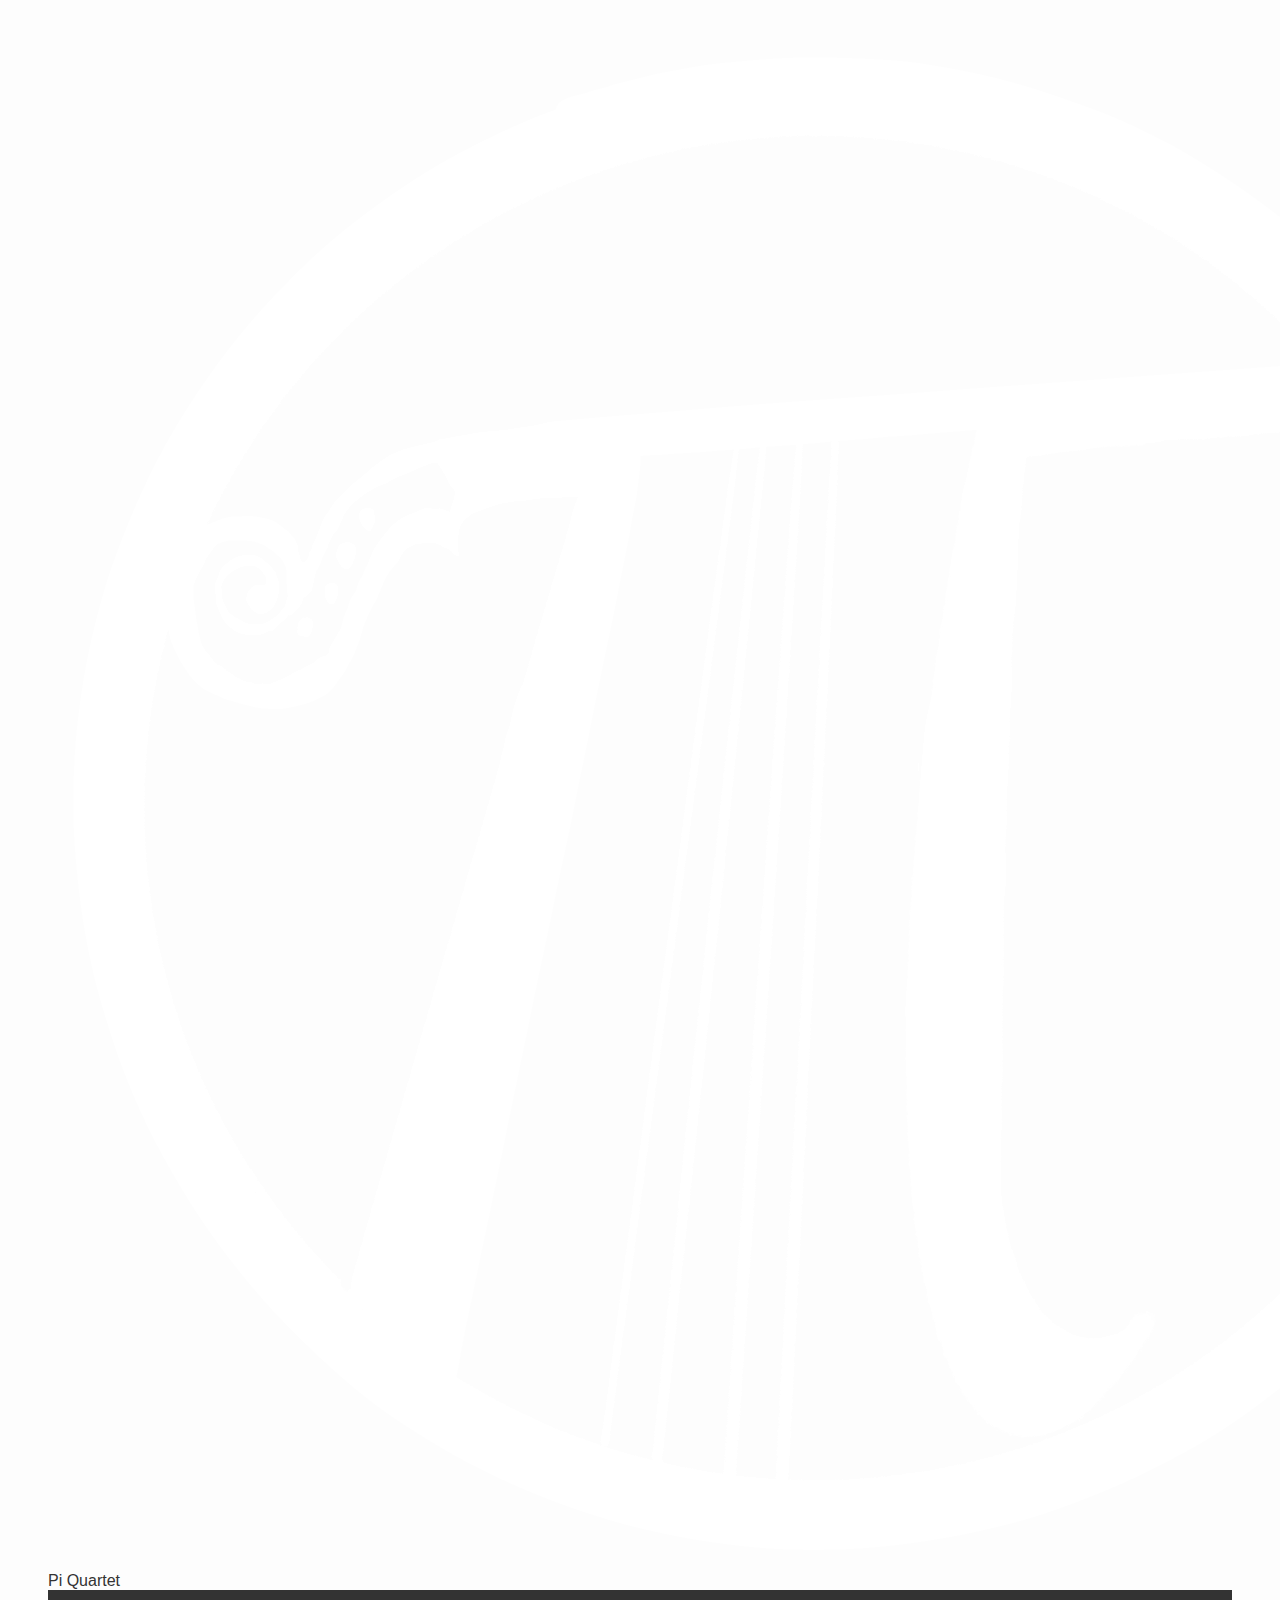
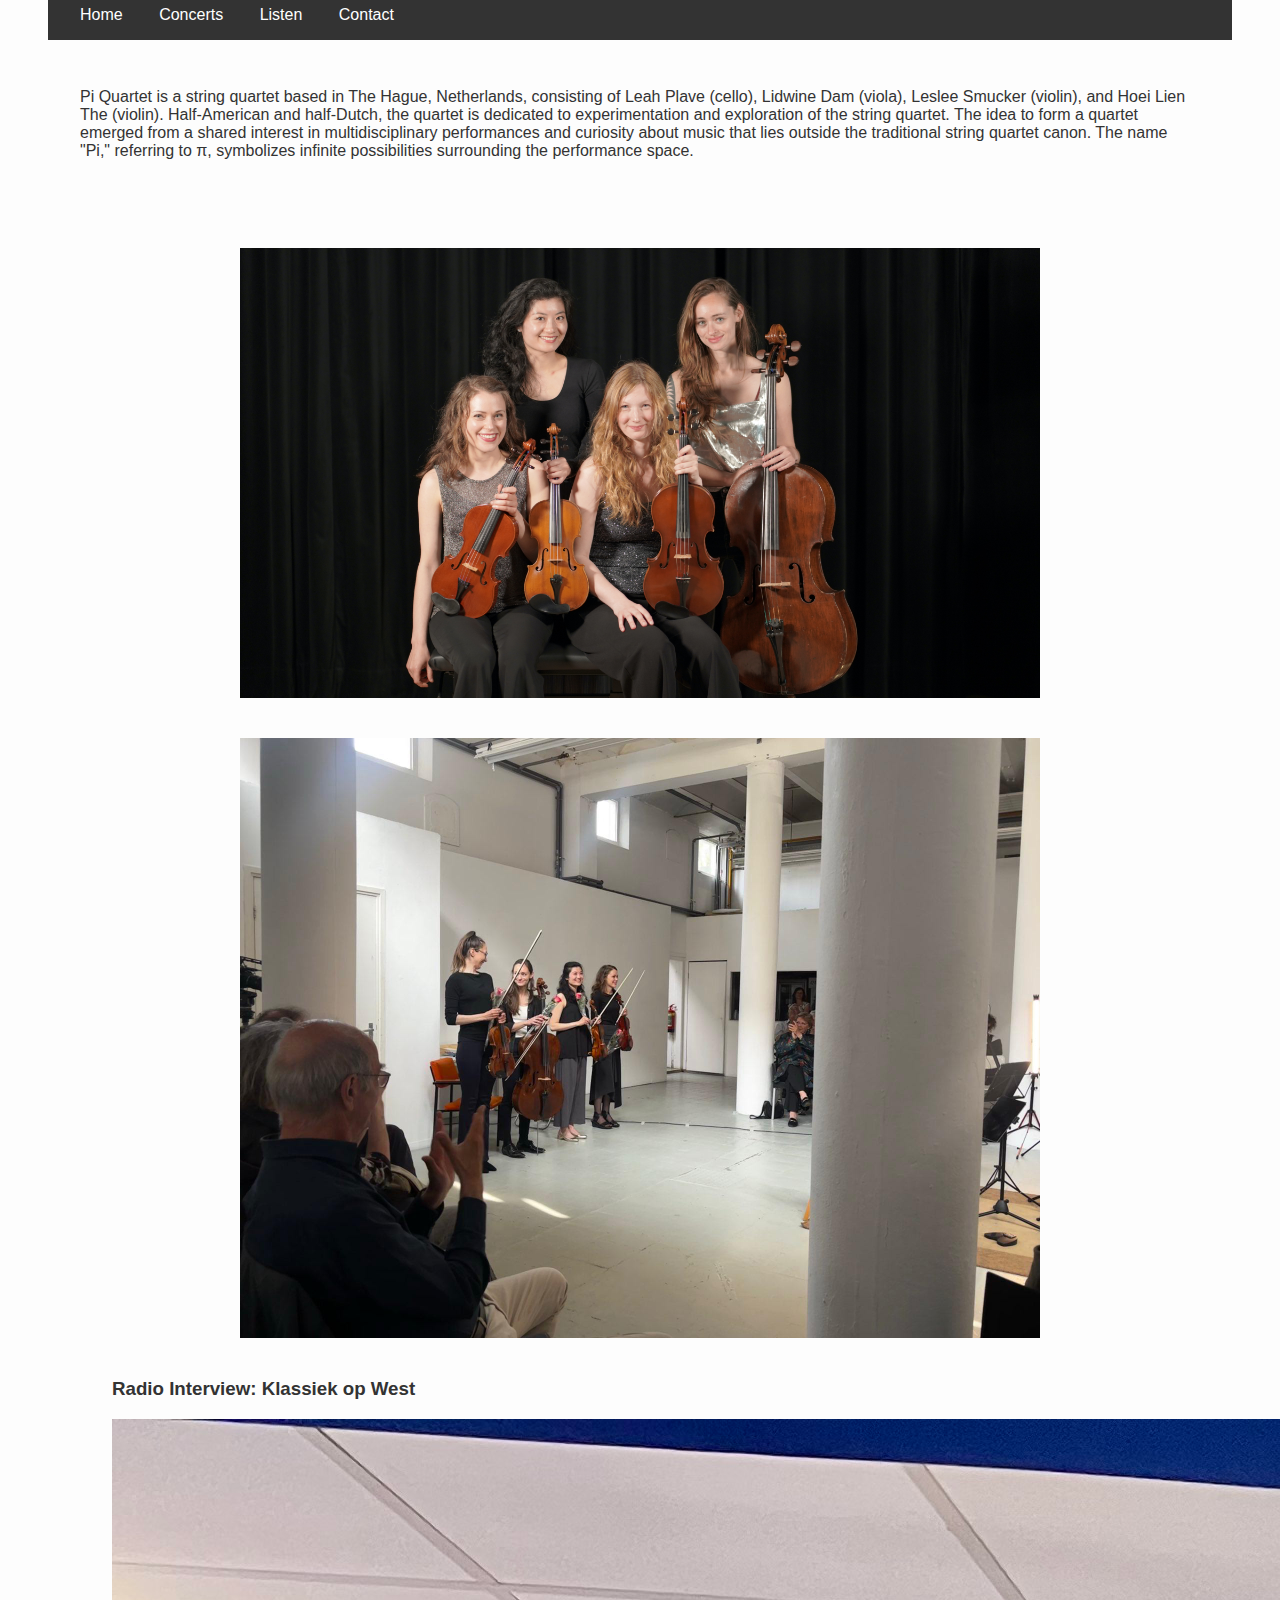
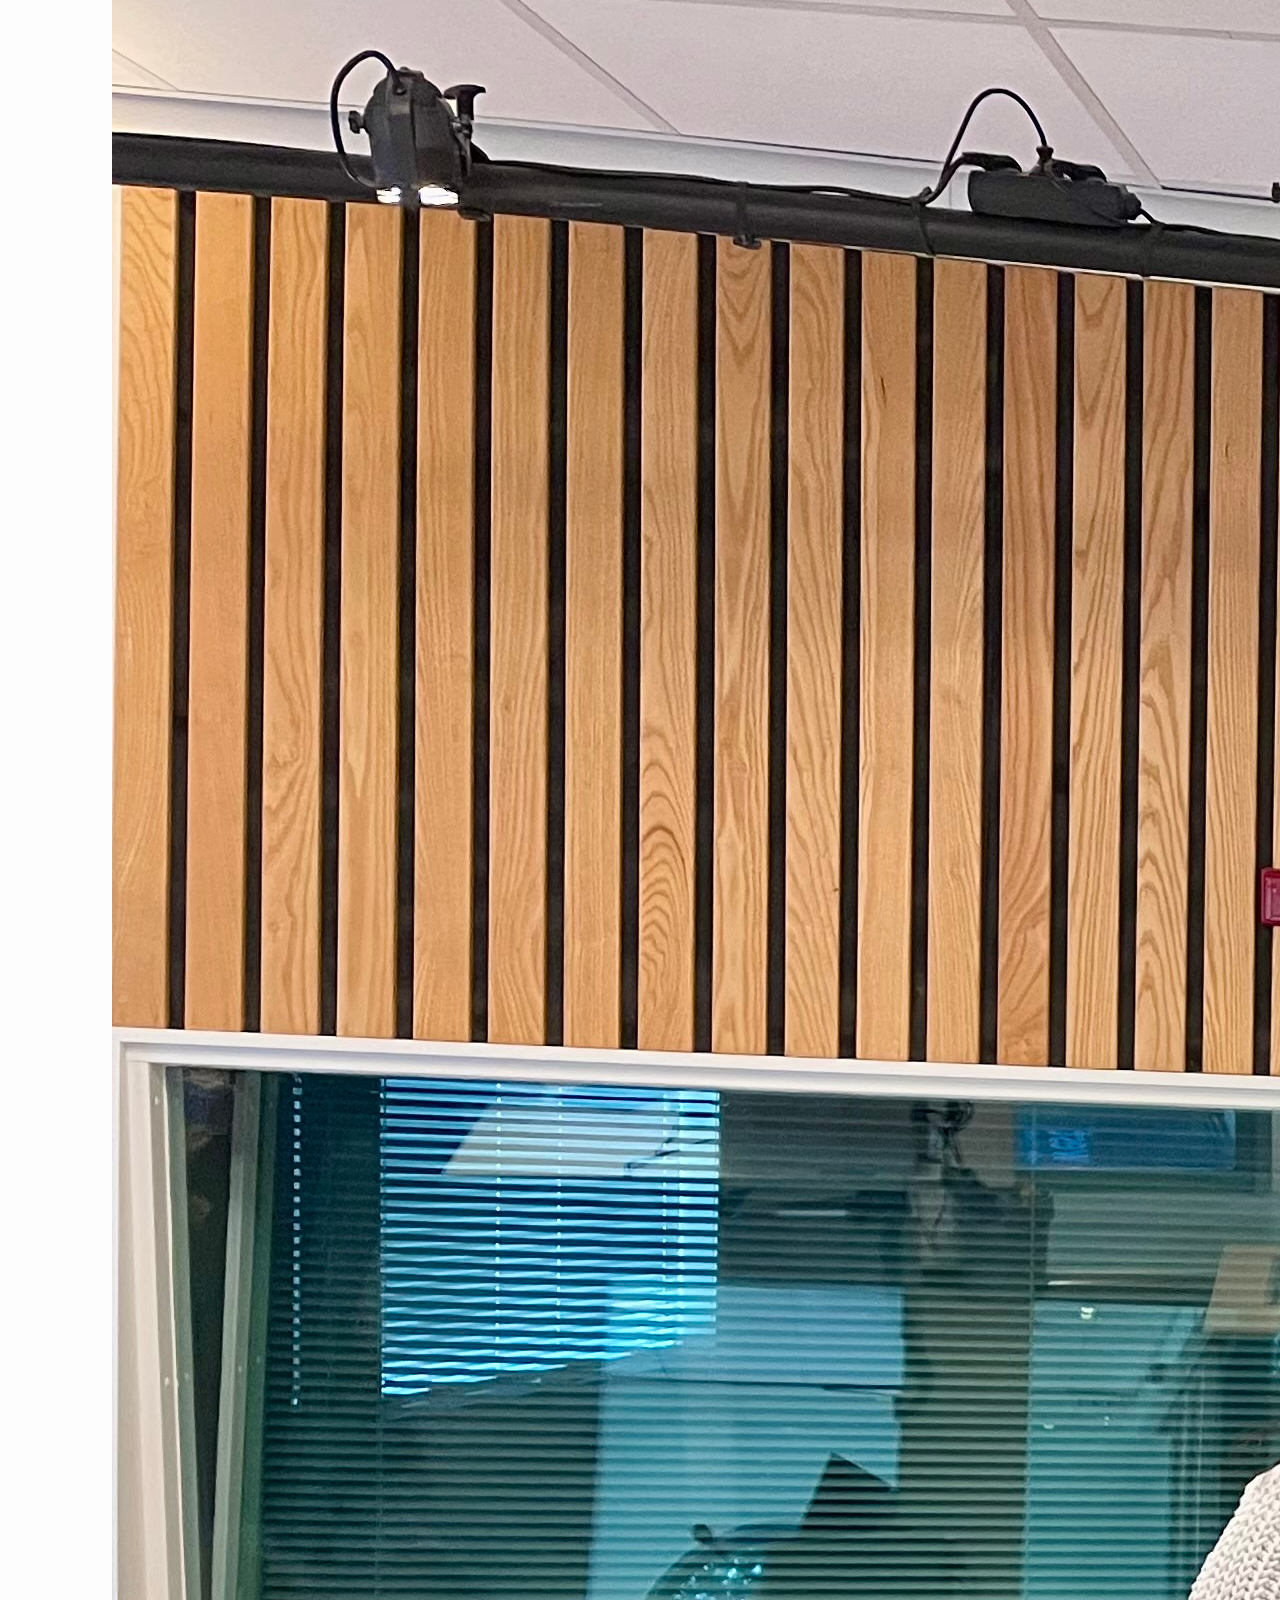
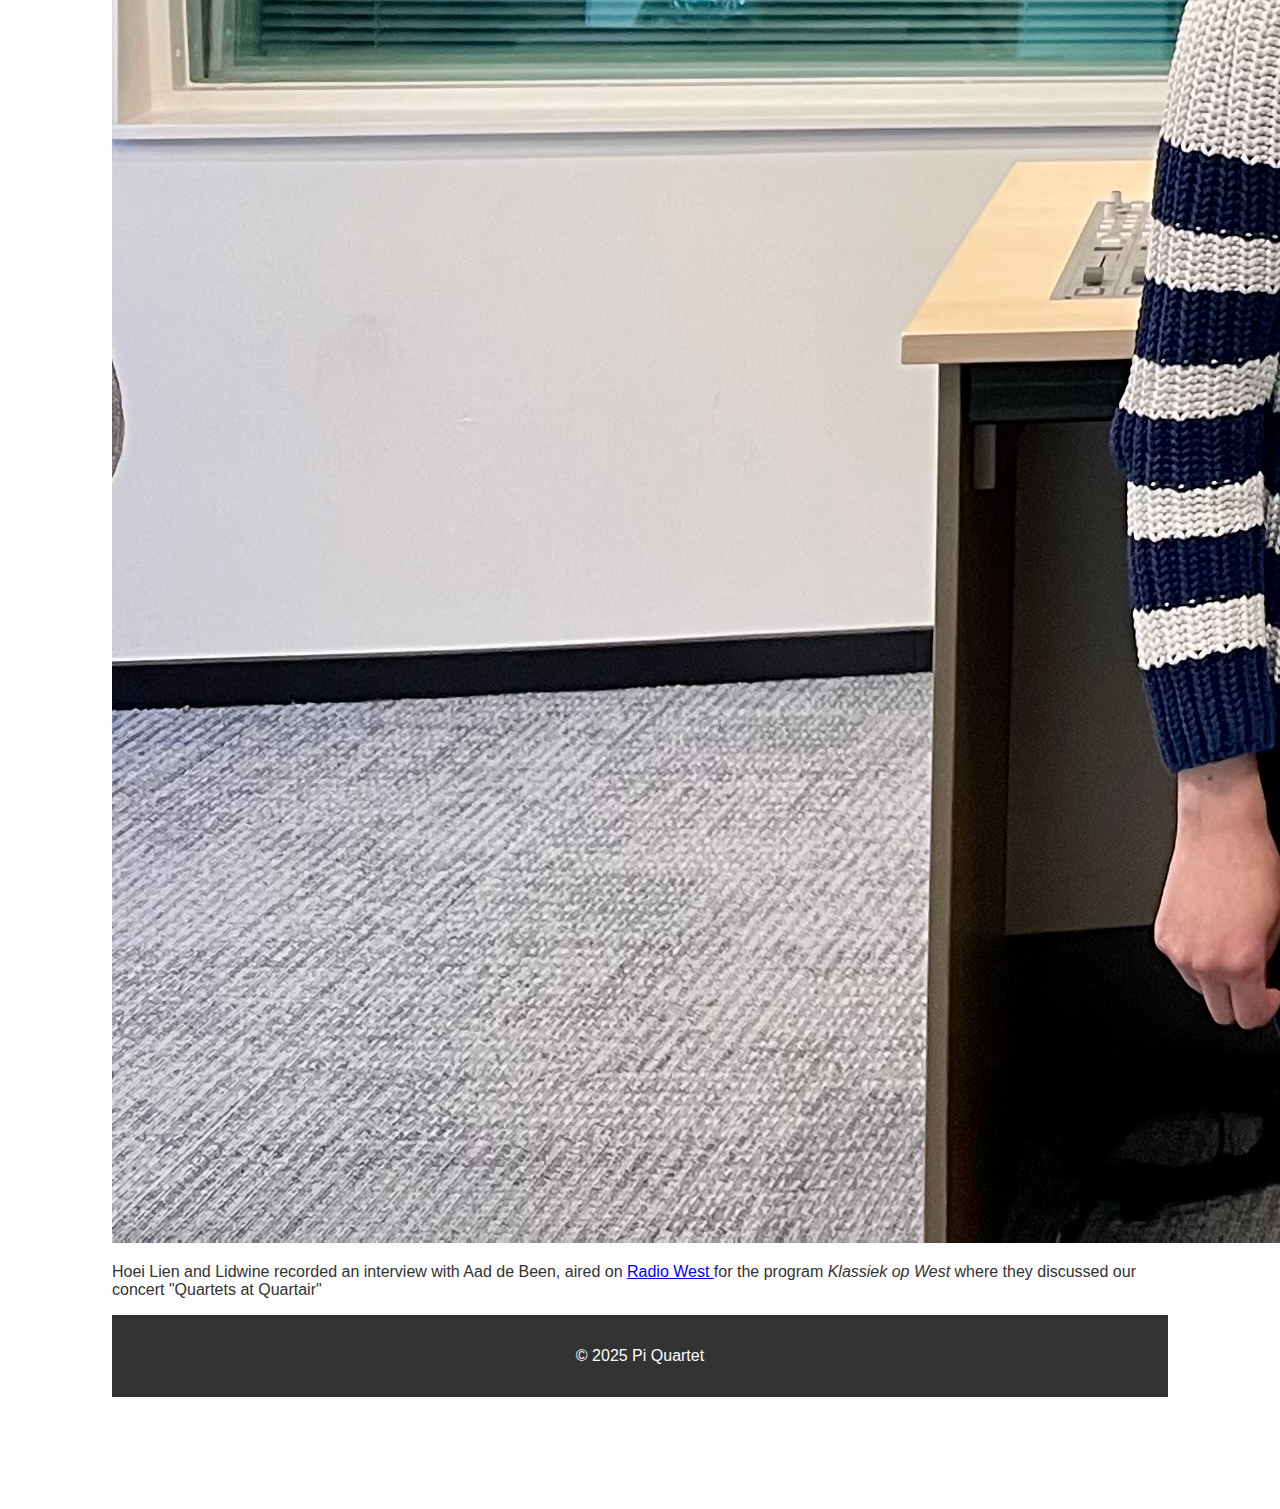
<file: index.html>
<!DOCTYPE html>
<html lang="en">
    </body>
    <header class="main-header">
  <div class="header-left">
    <img src="/images/pilogowhitenotext.png" alt="Pi Quartet logo" class="logo" />
    <span class="site-title">Pi Quartet</span>
  </div>
  <nav class="header-nav">
    <a href="index.html">Home</a>
    <a href="/concerts/">Concerts</a>
    <a href="/listen/">Listen</a>
    <a href="/contact/">Contact</a>
  </nav>
</header>
    <main>
        <link href="https://fonts.googleapis.com/css2?family=Source+Code+Pro:wght@400;600;700&display=swap" rel="stylesheet">
  <link rel="stylesheet" href="style.css">
        <p>Pi Quartet is a string quartet based in The Hague, Netherlands, consisting of Leah Plave (cello), Lidwine Dam (viola), Leslee Smucker (violin), and Hoei Lien The (violin). Half-American and half-Dutch, the quartet is dedicated to experimentation and exploration of the string quartet. The idea to form a quartet emerged from a shared interest in multidisciplinary performances and curiosity about music that lies outside the traditional string quartet canon. The name "Pi," referring to π, symbolizes infinite possibilities surrounding the performance space.</p>
    <main>
    <img src="photoquartet.jpg" alt="Pi Quartet" width="400" class="centered-image">
    <img src="images/quartairphoto3.jpg" alt="Pi Quartet" width="400" class="centered-image">
    <h3>Radio Interview: Klassiek op West</h3>
  <img src="/images/lien-lidwine-radio.jpg" alt="Hoei Lien and Lidwine at Radio West" class="news-image" />
  <p>
    Hoei Lien and Lidwine recorded an interview with Aad de Been, aired on 
    <a href="https://www.omroepwest.nl/radio/programma/klassiek-op-west/270000030" target="_blank" rel="noopener noreferrer">
      Radio West
    </a> 
    for the program <em>Klassiek op West</em> where they discussed our concert "Quartets at Quartair"  
  </p>
  </article>
    <footer>
        <p>&copy; 2025 Pi Quartet</p>
    </footer>
</body>
</html>
</file>
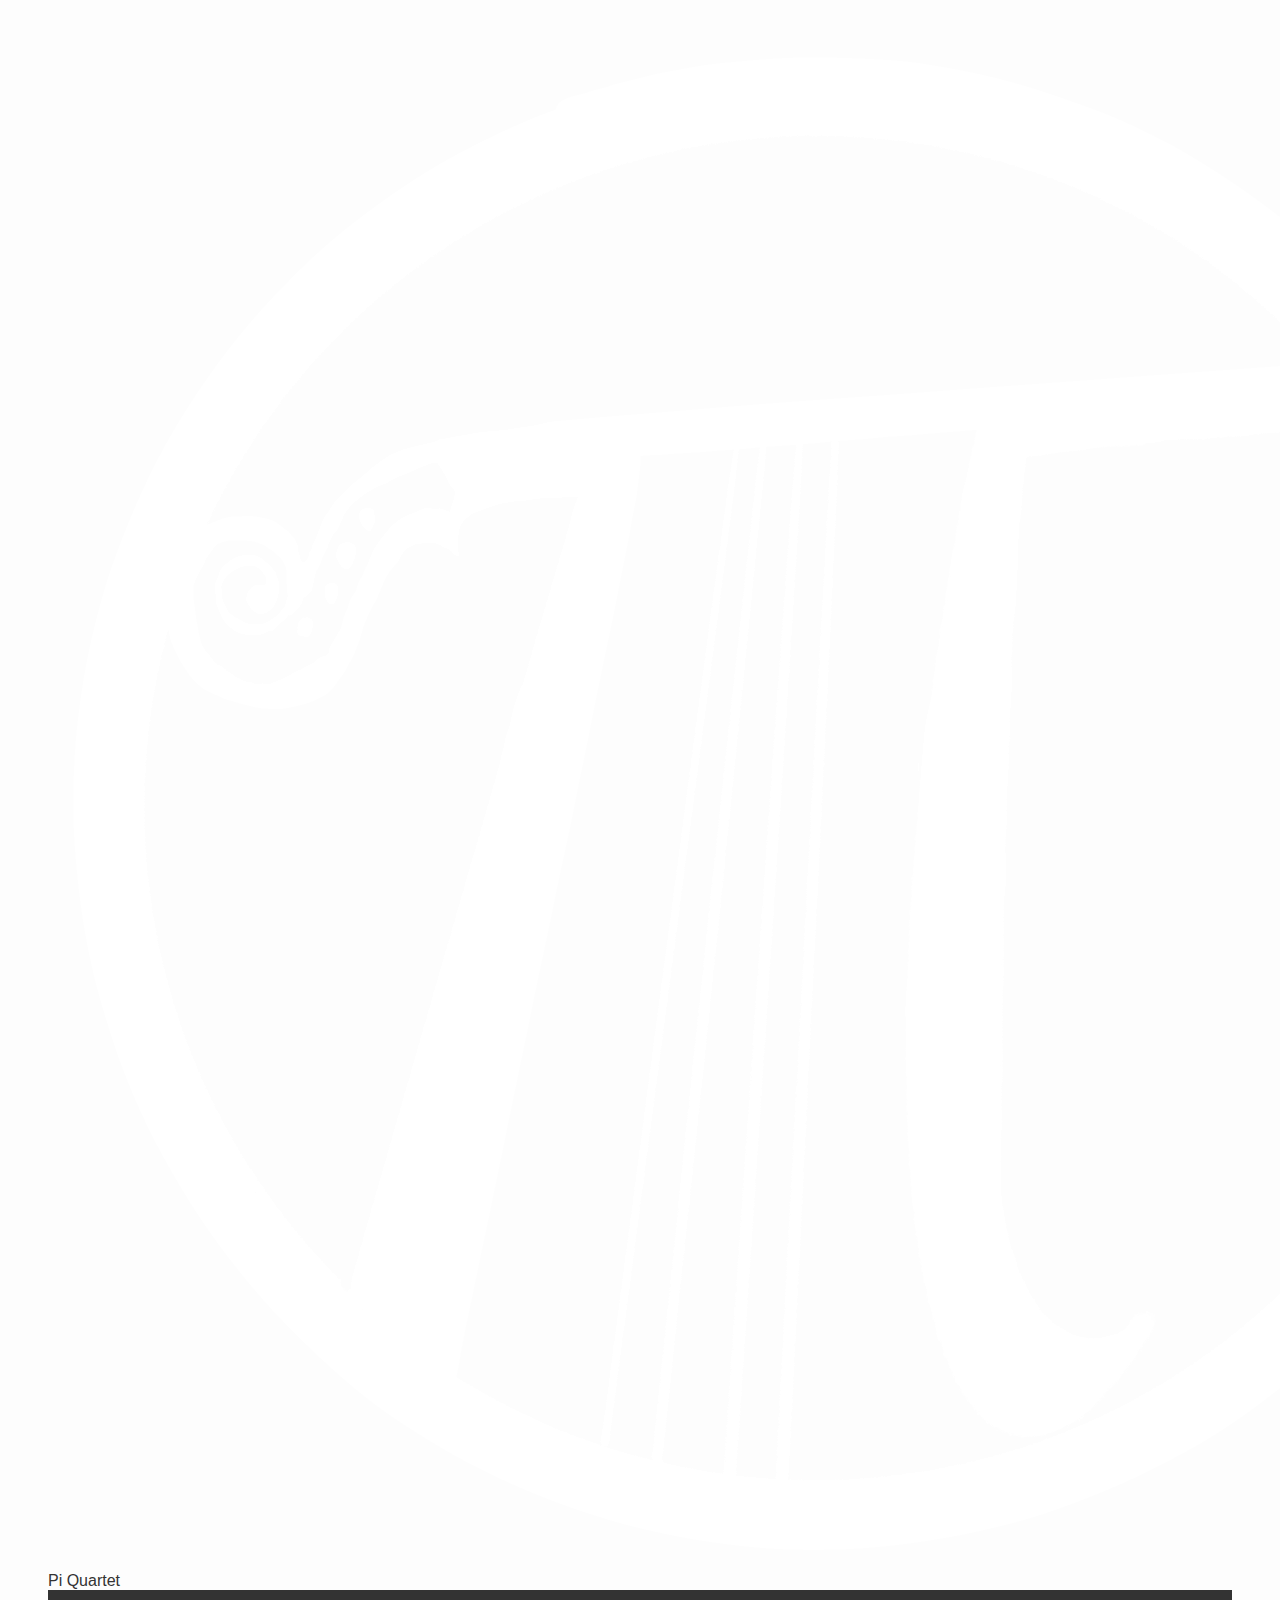
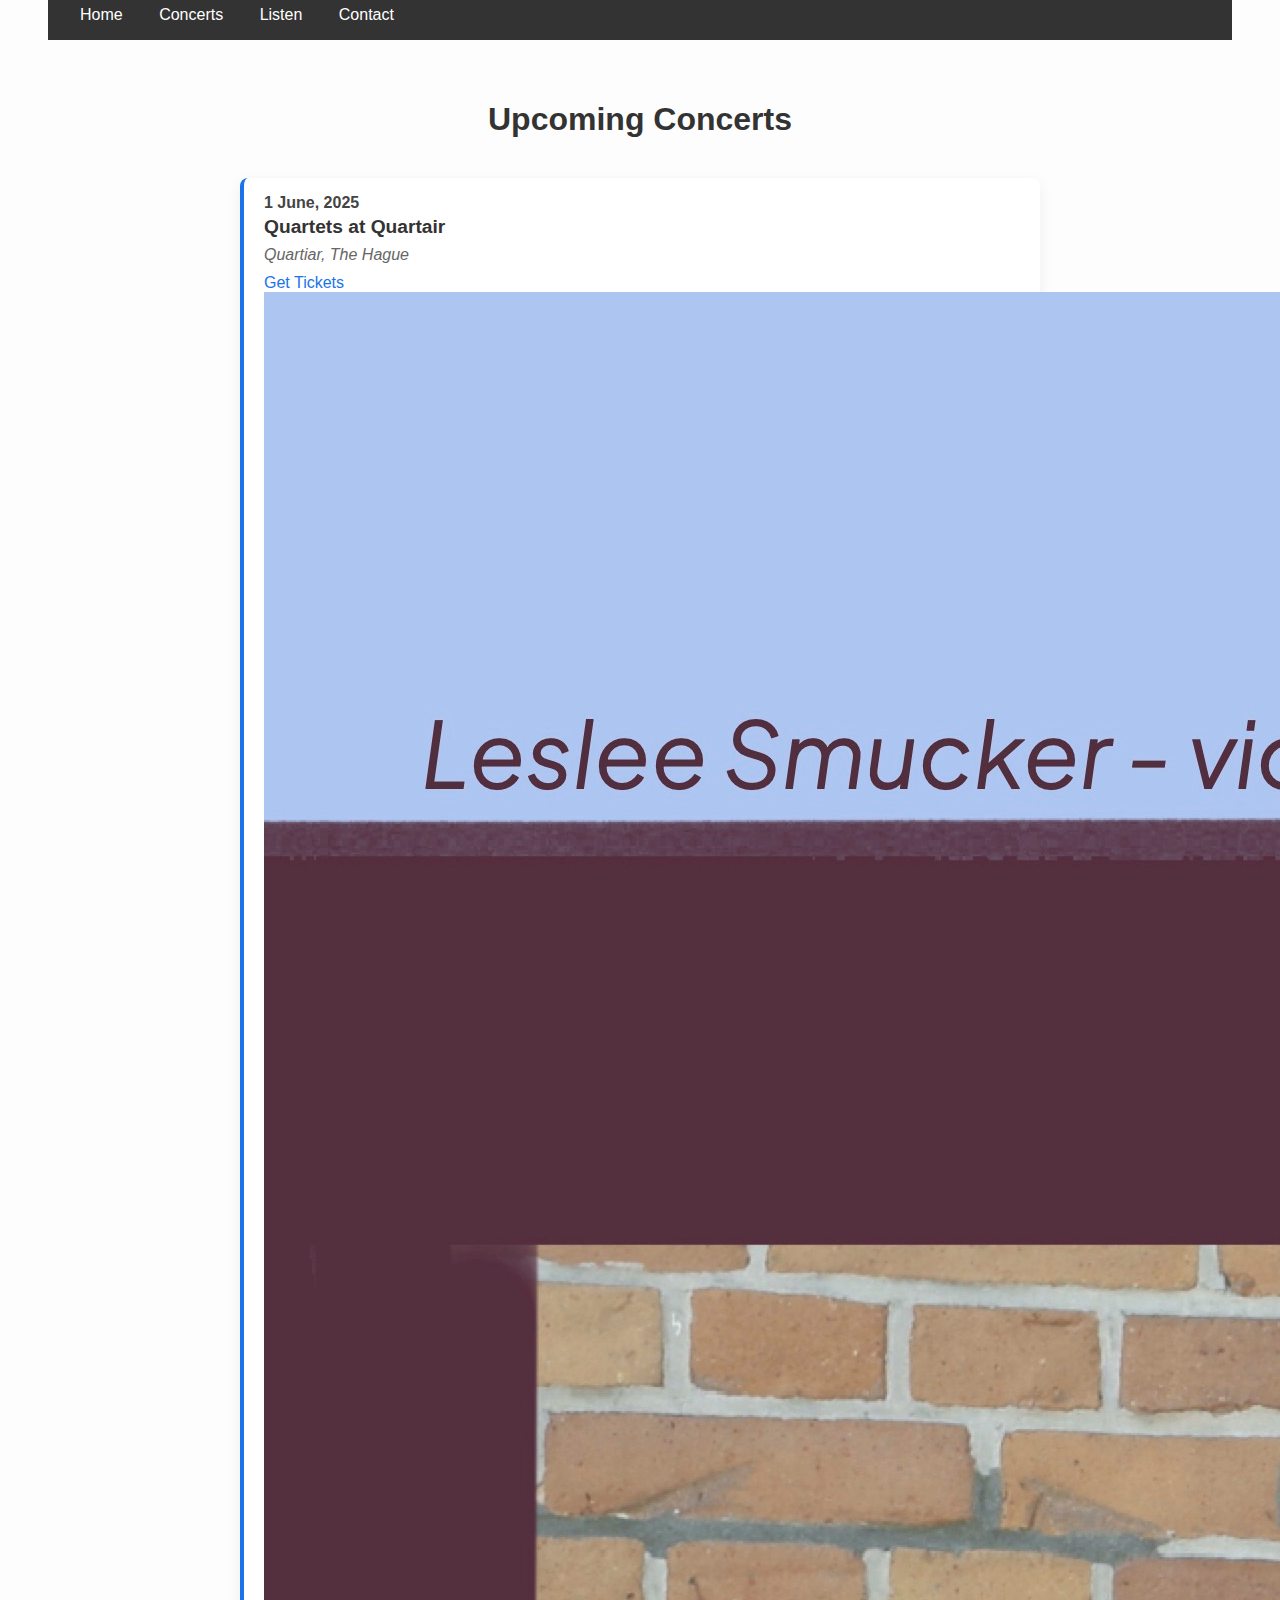
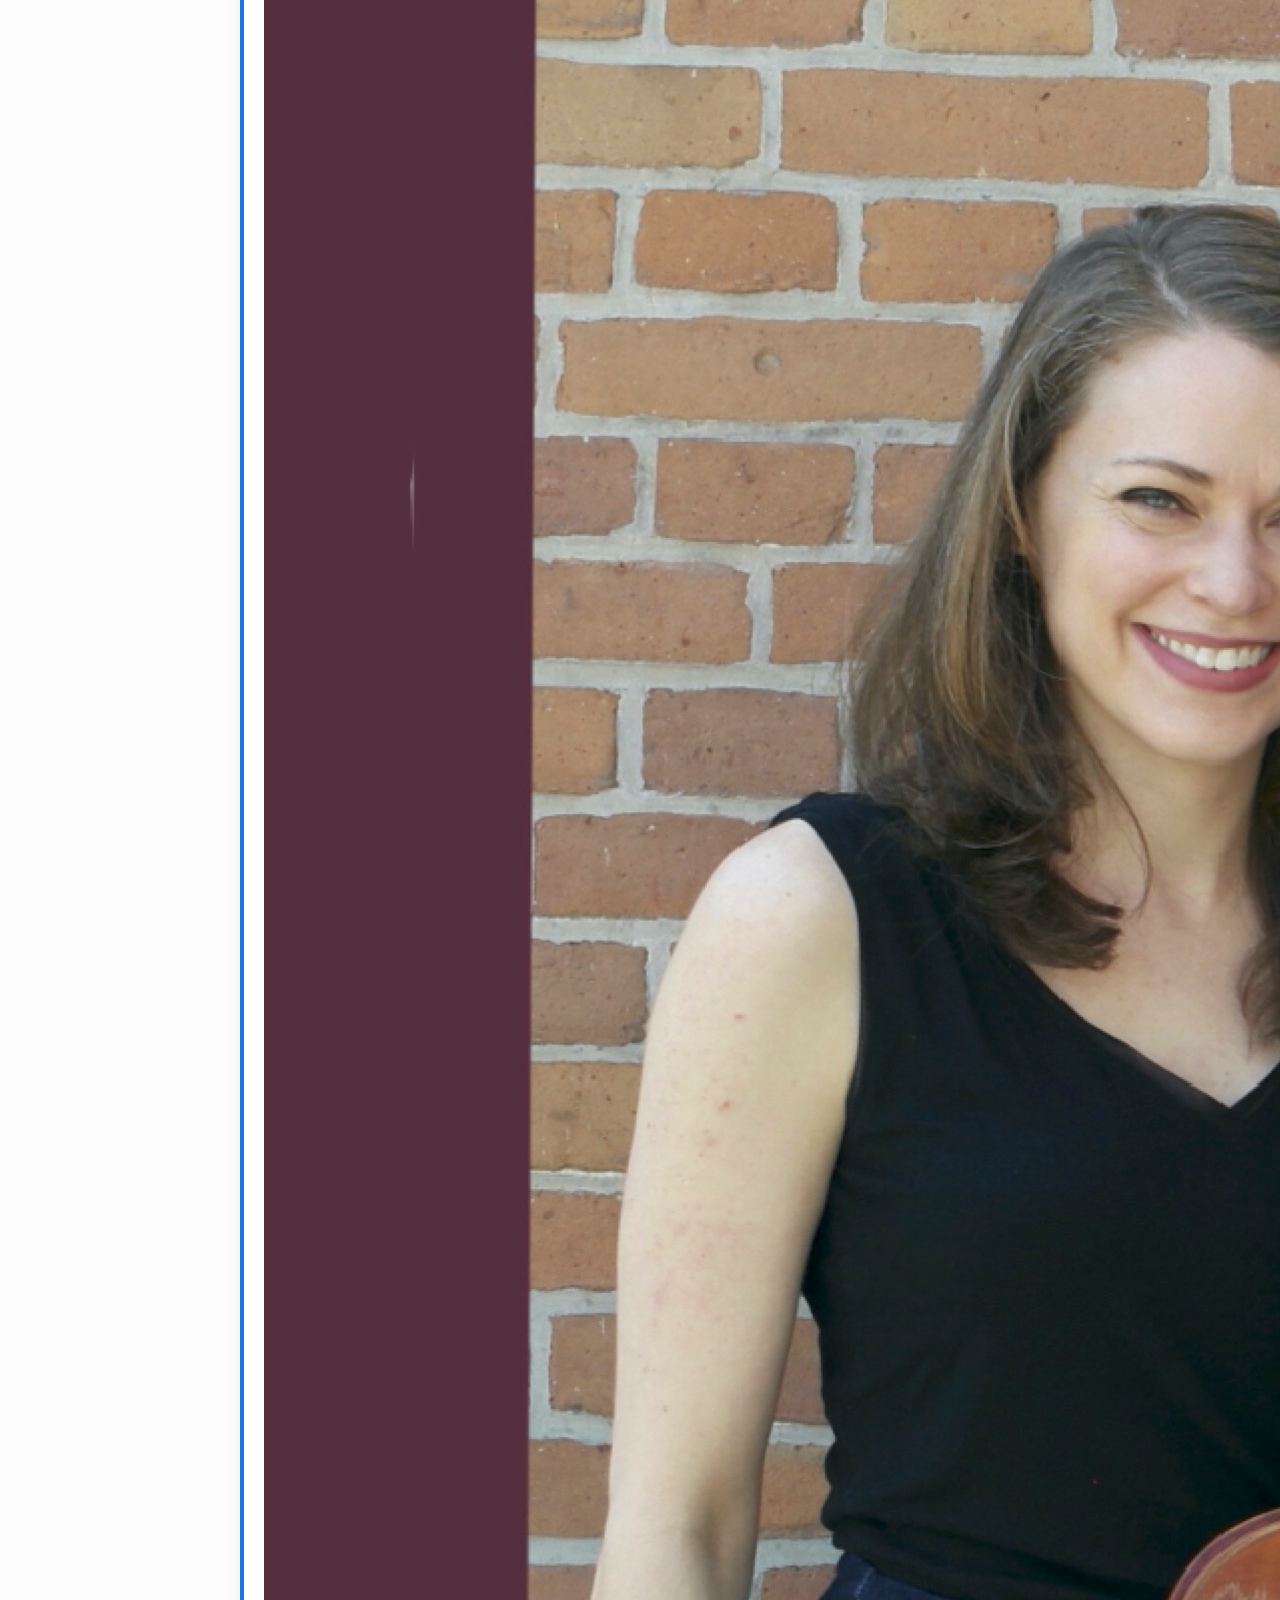
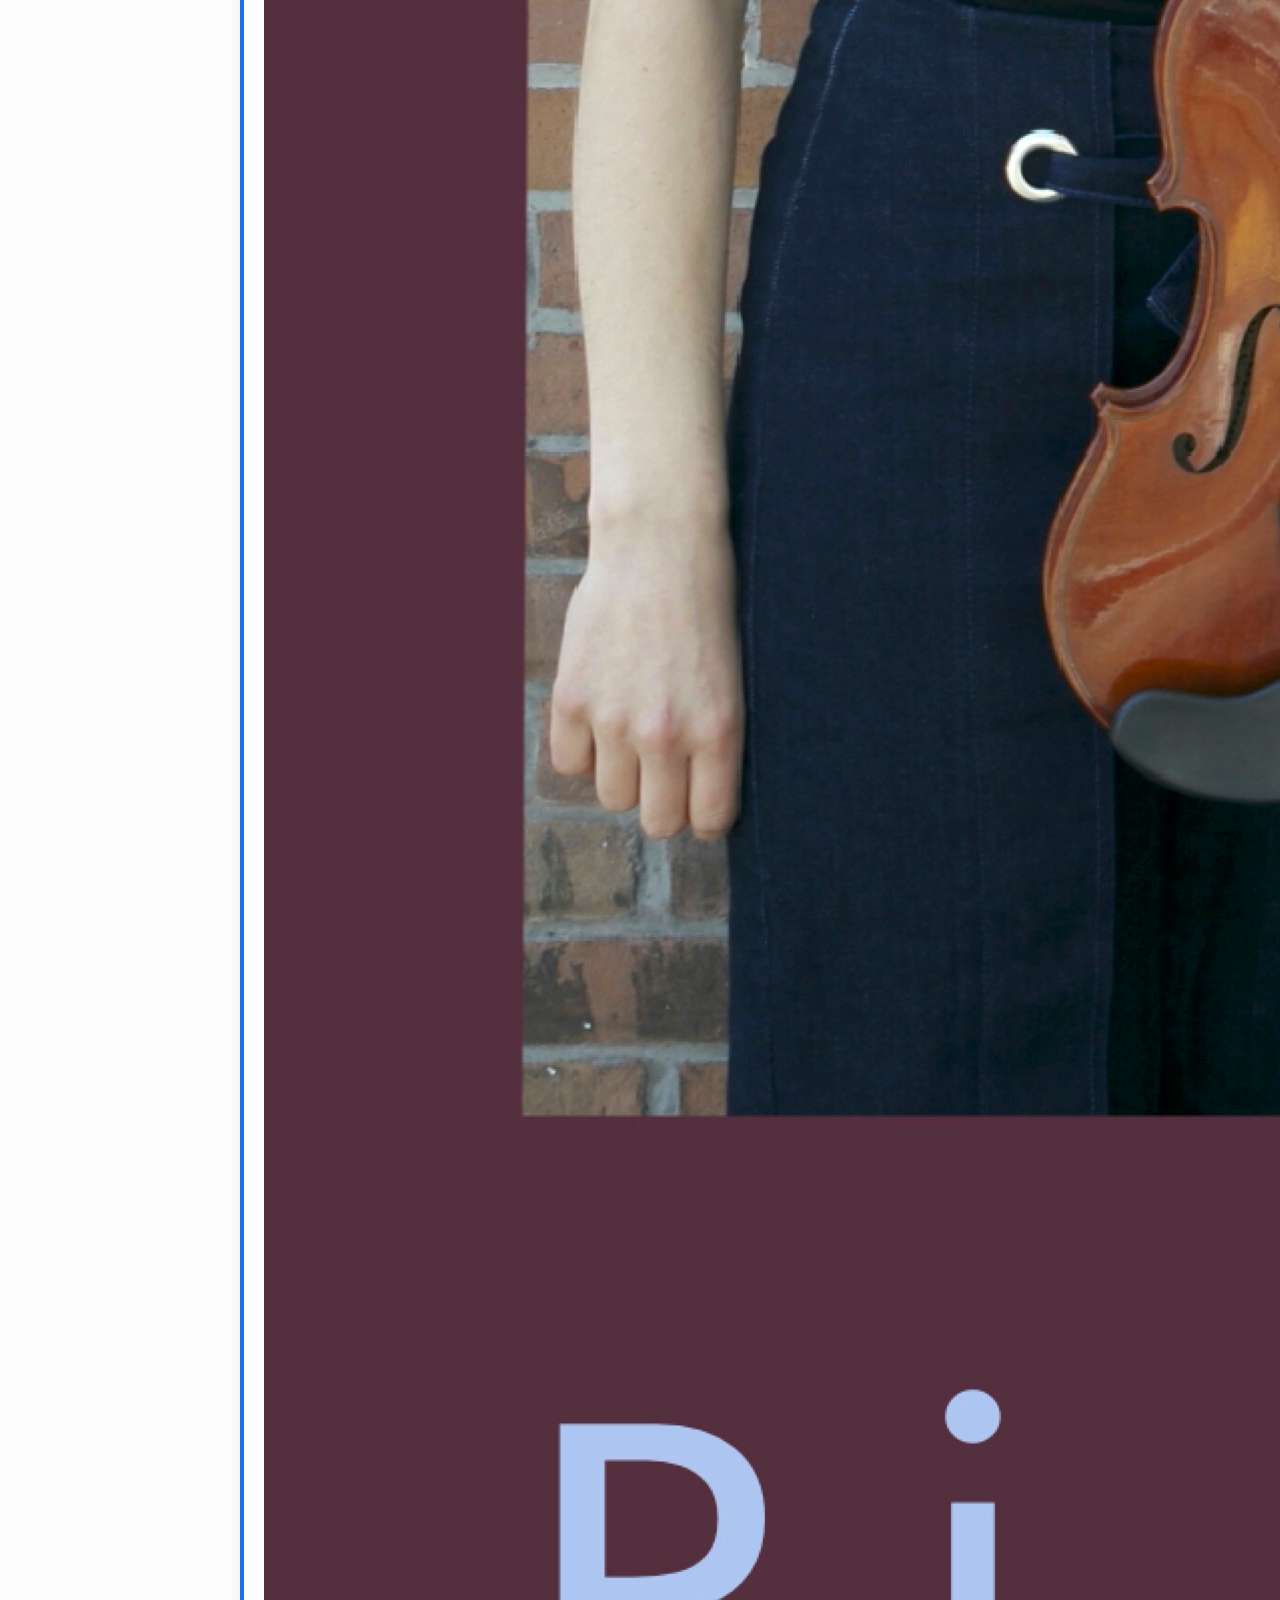
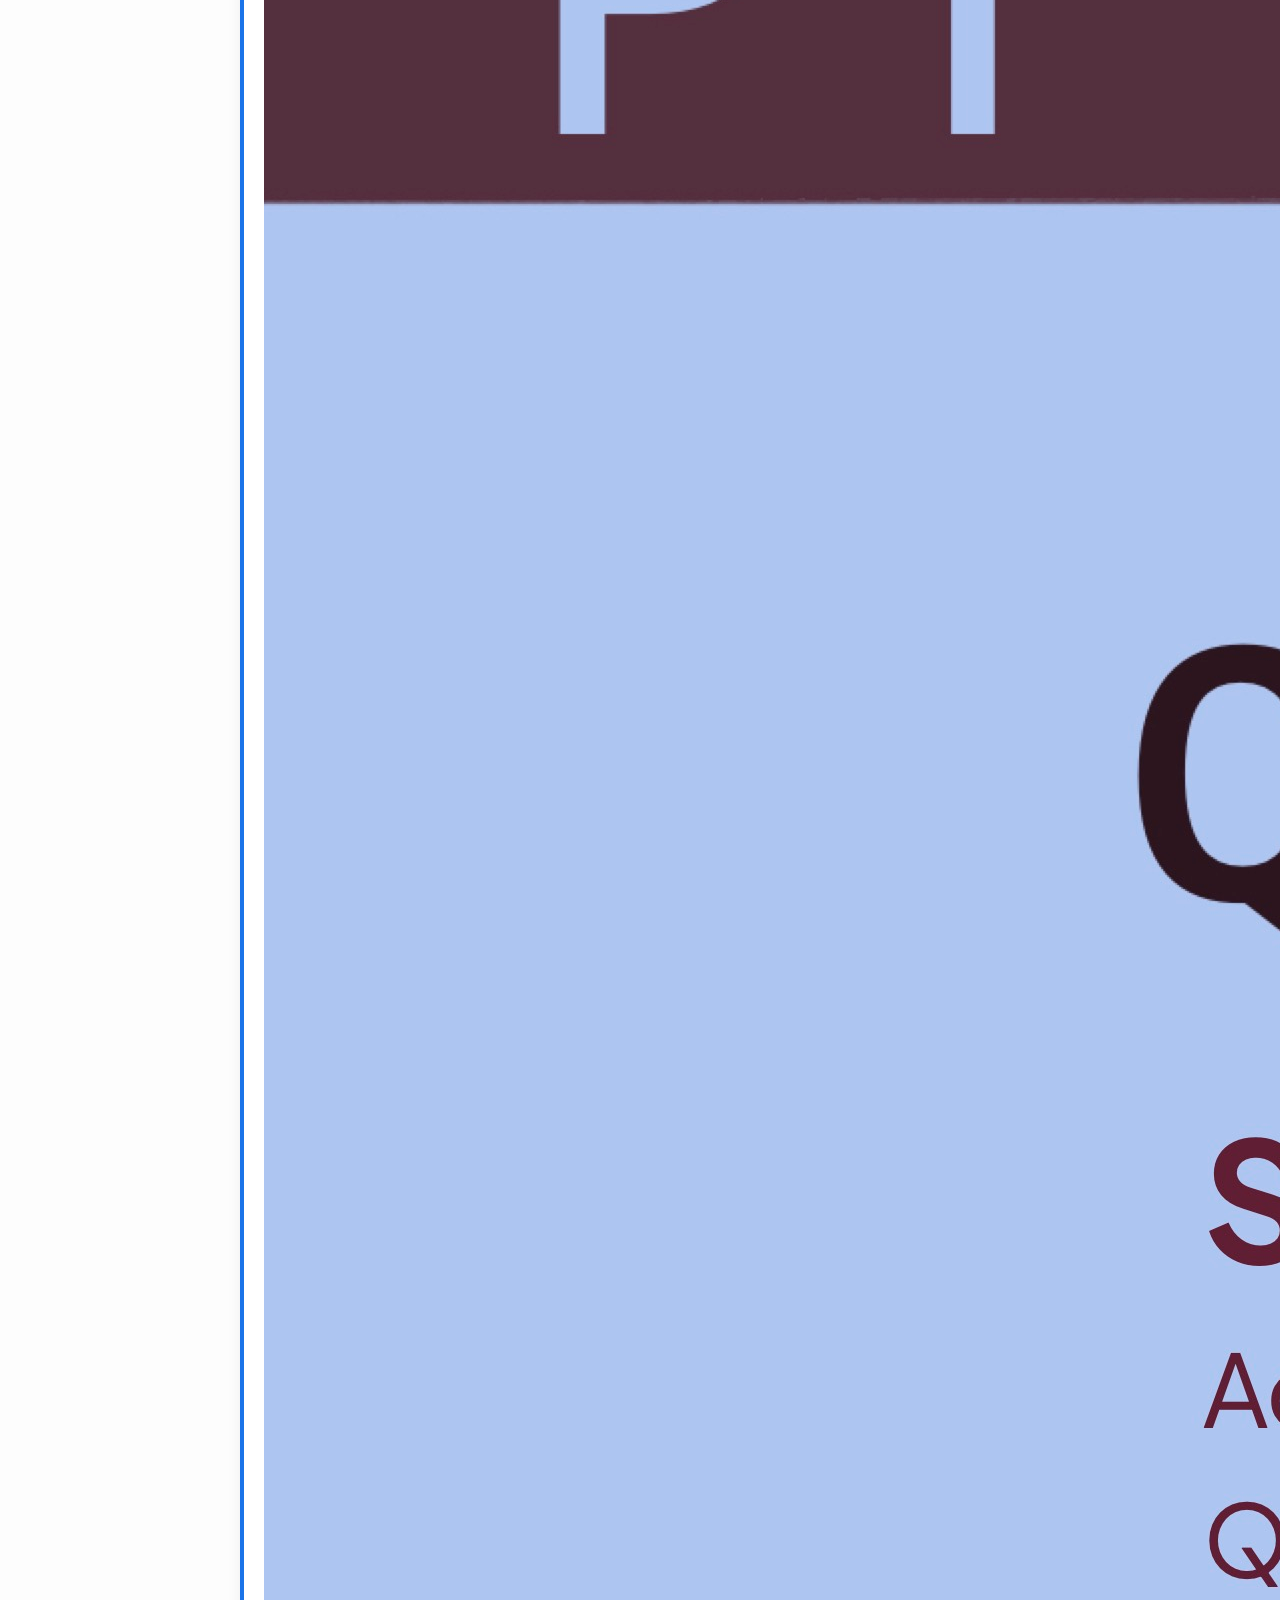
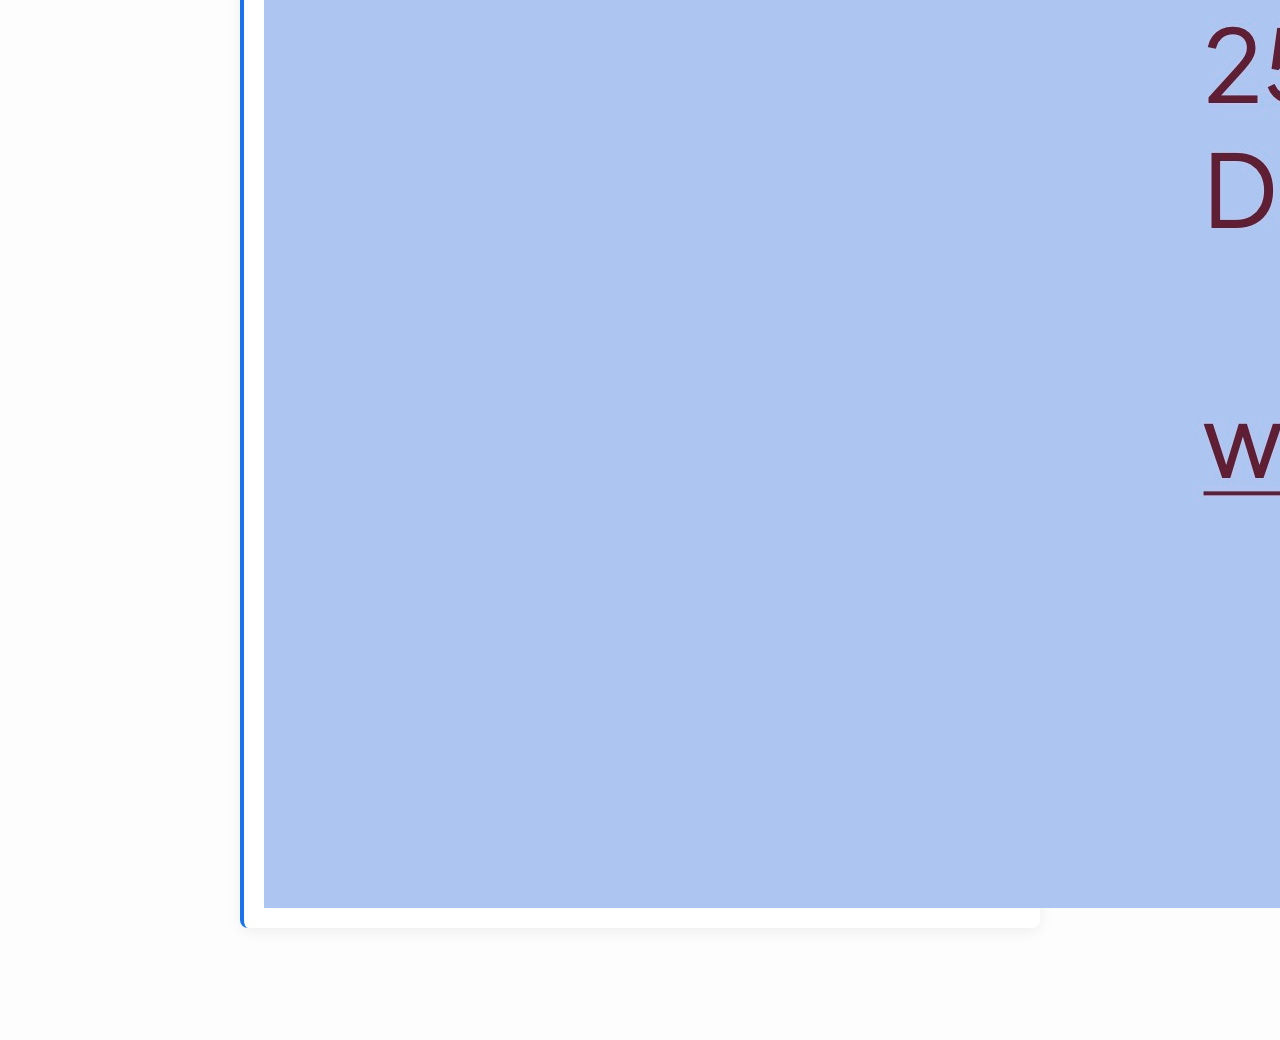
<file: concerts/index.html>
<!DOCTYPE html>
<html lang="en">
<head>
  <meta charset="UTF-8">
  <title>Concerts – Pi Quartet</title>
  <link rel="stylesheet" href="/style.css">
  <style>
    .concerts-section {
      max-width: 800px;
      margin: 0 auto;
      padding: 40px 20px;
    }

    h1 {
      text-align: center;
      margin-bottom: 40px;
    }

    .event {
      border-left: 4px solid #1a73e8;
      padding: 16px 20px;
      margin-bottom: 24px;
      background-color: #fff;
      border-radius: 8px;
      box-shadow: 0 4px 15px rgba(0,0,0,0.06);
    }

    .event h2 {
      margin: 0 0 8px;
      font-size: 1.2rem;
    }

    .event .date {
      font-weight: bold;
      color: #444;
      margin-bottom: 4px;
    }

    .event .location {
      font-style: italic;
      color: #666;
    }

    .event a {
      display: inline-block;
      margin-top: 10px;
      color: #1a73e8;
      text-decoration: none;
    }

    .event a:hover {
      text-decoration: underline;
    }
  </style>
</head>
<body>
  <header class="main-header">
  <div class="header-left">
    <img src="/images/pilogowhitenotext.png" alt="Pi Quartet logo" class="logo" />
    <span class="site-title">Pi Quartet</span>
  </div>
  <nav class="header-nav">
    <a href="/index.html">Home</a>
    <a href="/concerts/">Concerts</a>
    <a href="/listen/">Listen</a>
    <a href="/contact/">Contact</a>
  </nav>
</header>
  <main class="concerts-section">
    <h1>Upcoming Concerts</h1>

    <div class="event">
      <div class="date">1 June, 2025</div>
      <h2>Quartets at Quartair</h2>
      <div class="location">Quartiar, The Hague</div>
      <a href="https://www.eventbrite.com/e/tickets-quartets-quartair-1299277807899?aff=ebdsshcopyurl&utm-campaign=social&utm-content=attendeeshare&utm-medium=discovery&utm-term=" target="_blank">Get Tickets</a>
     <img src="/images/websitequartairposter.jpg" />
    </div>

  </main>
</body>
</html>
</file>
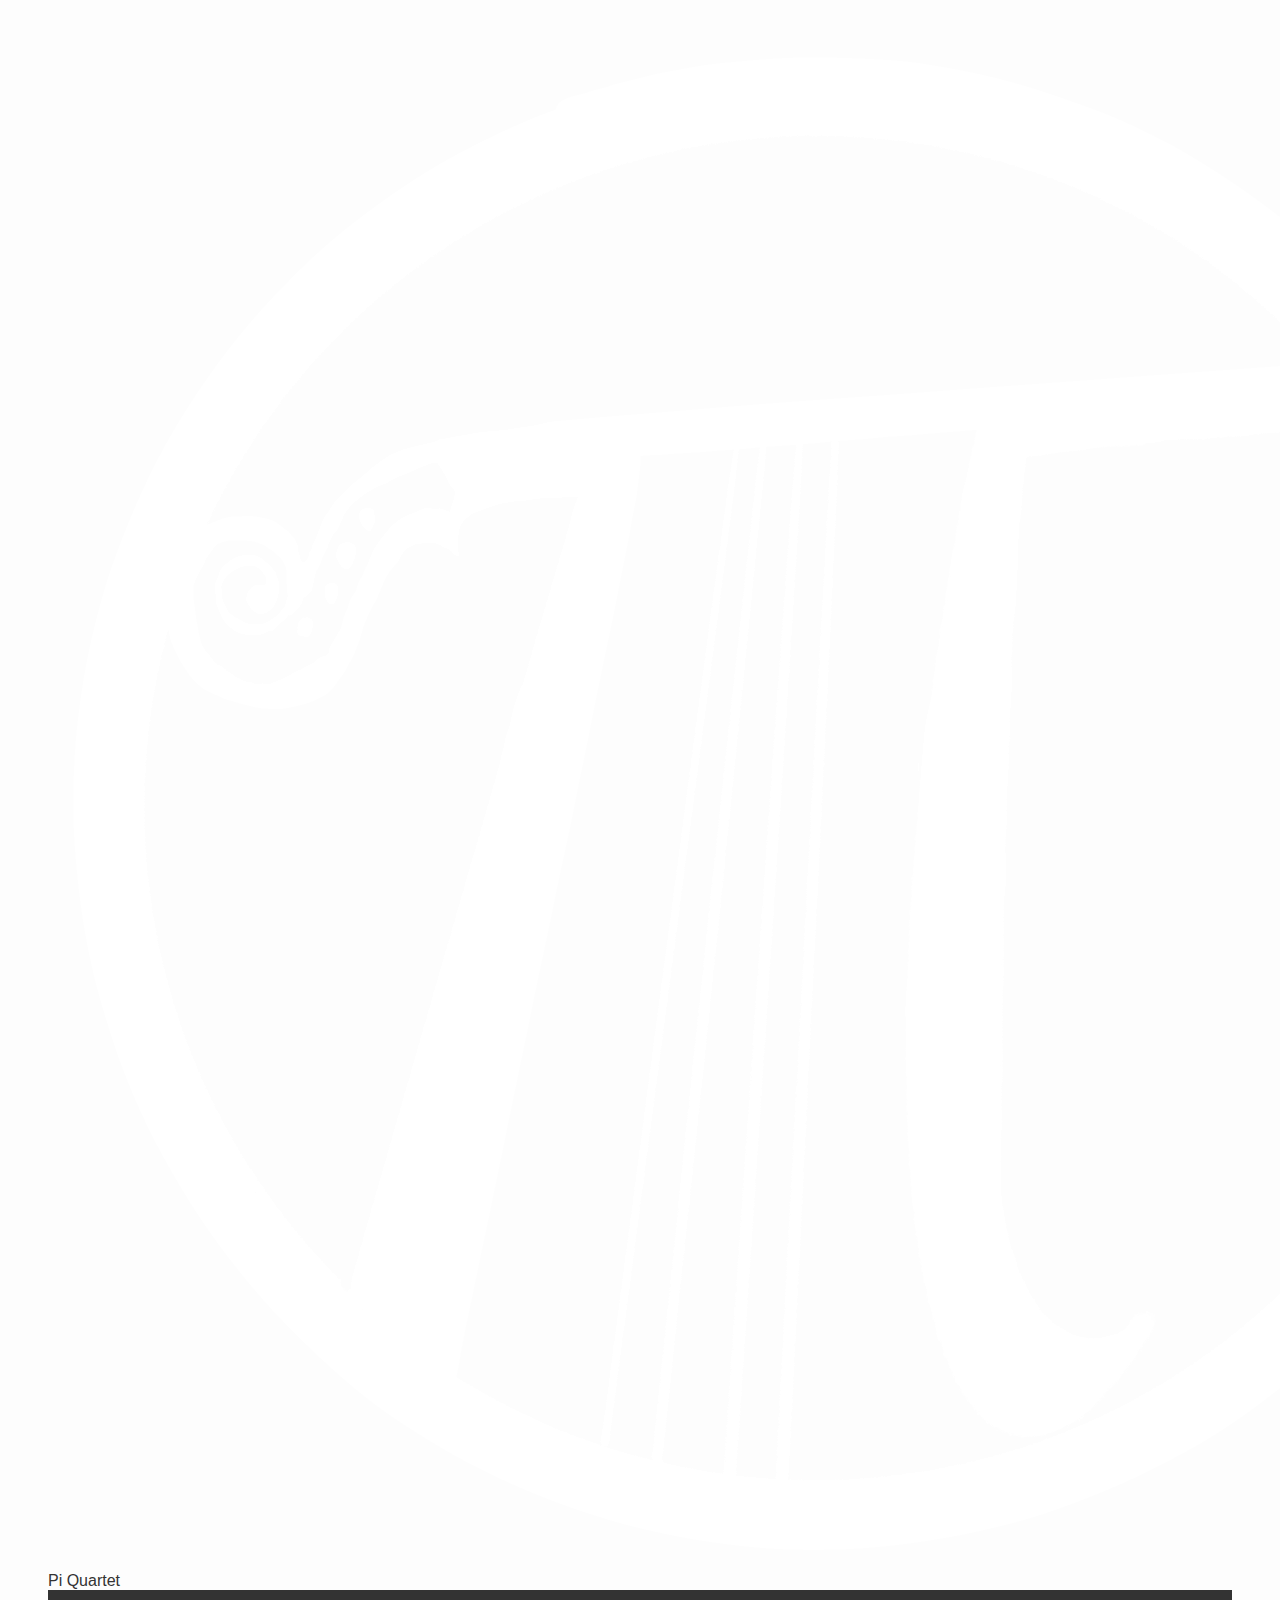
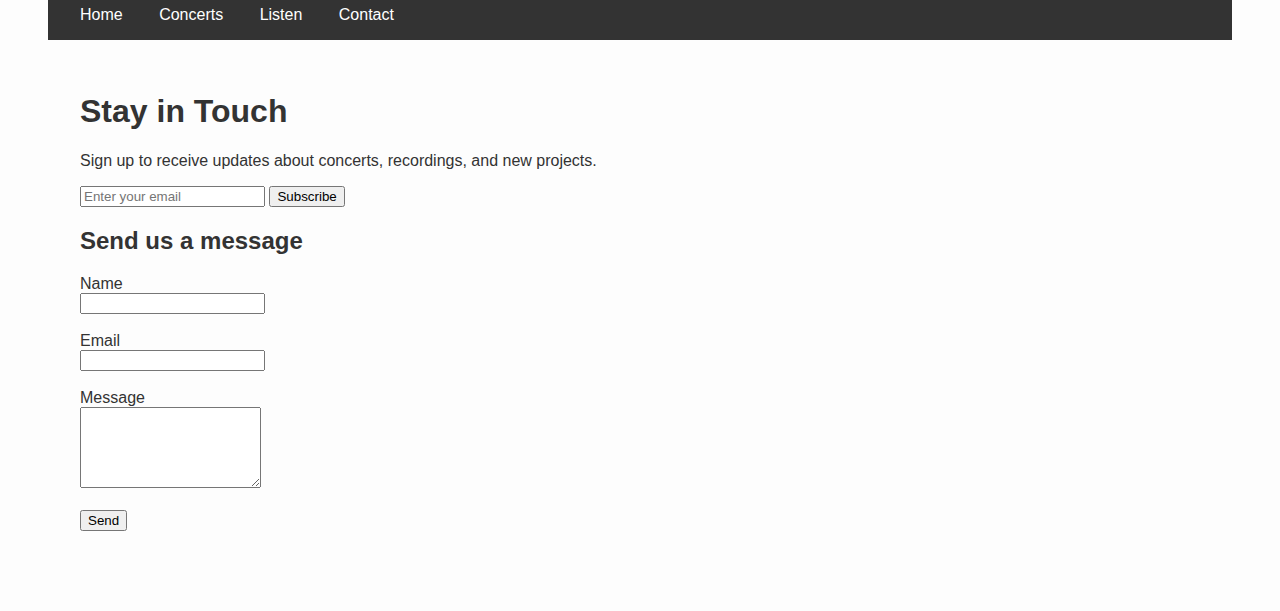
<file: contact/index.html>
<!DOCTYPE html>
<html lang="en">
<head>
  <meta charset="UTF-8">
  <title>Contact – Pi Quartet</title>
  <link rel="stylesheet" href="/style.css" />
</head>

<body>
  <header class="main-header">
    <div class="header-left">
      <img src="/images/pilogowhitenotext.png" alt="Pi Quartet logo" class="logo" />
      <span class="site-title">Pi Quartet</span>
    </div>
    <nav class="header-nav">
      <a href="/index.html">Home</a>
      <a href="/concerts/">Concerts</a>
      <a href="/listen/">Listen</a>
      <a href="/contact/">Contact</a>
    </nav>
  </header>

  <main class="content">
    <h1>Stay in Touch</h1>
    <p>Sign up to receive updates about concerts, recordings, and new projects.</p>

    <!-- Mailchimp form -->
    <div id="mc_embed_signup">
      <form action="https://piquartet.us9.list-manage.com/subscribe/post?u=311775ce1cce35be83c303aea&amp;id=8c405e48de&amp;f_id=00cc7ae1f0" method="post" id="mc-embedded-subscribe-form" name="mc-embedded-subscribe-form" class="validate" target="_blank"> 
        <input type="email" name="EMAIL" placeholder="Enter your email" required>
        <input type="submit" value="Subscribe">
      </form>
      <h2>Send us a message</h2>
<form action="https://formspree.io/f/xldbljra" method="POST">
  <label for="name">Name</label><br />
  <input type="text" id="name" name="name" required /><br /><br />

  <label for="email">Email</label><br />
  <input type="email" id="email" name="email" required /><br /><br />

  <label for="message">Message</label><br />
  <textarea id="message" name="message" rows="5" required></textarea><br /><br />

  <button type="submit">Send</button>
</form>

    </div>
  </main>
</body>
</html>
</file>
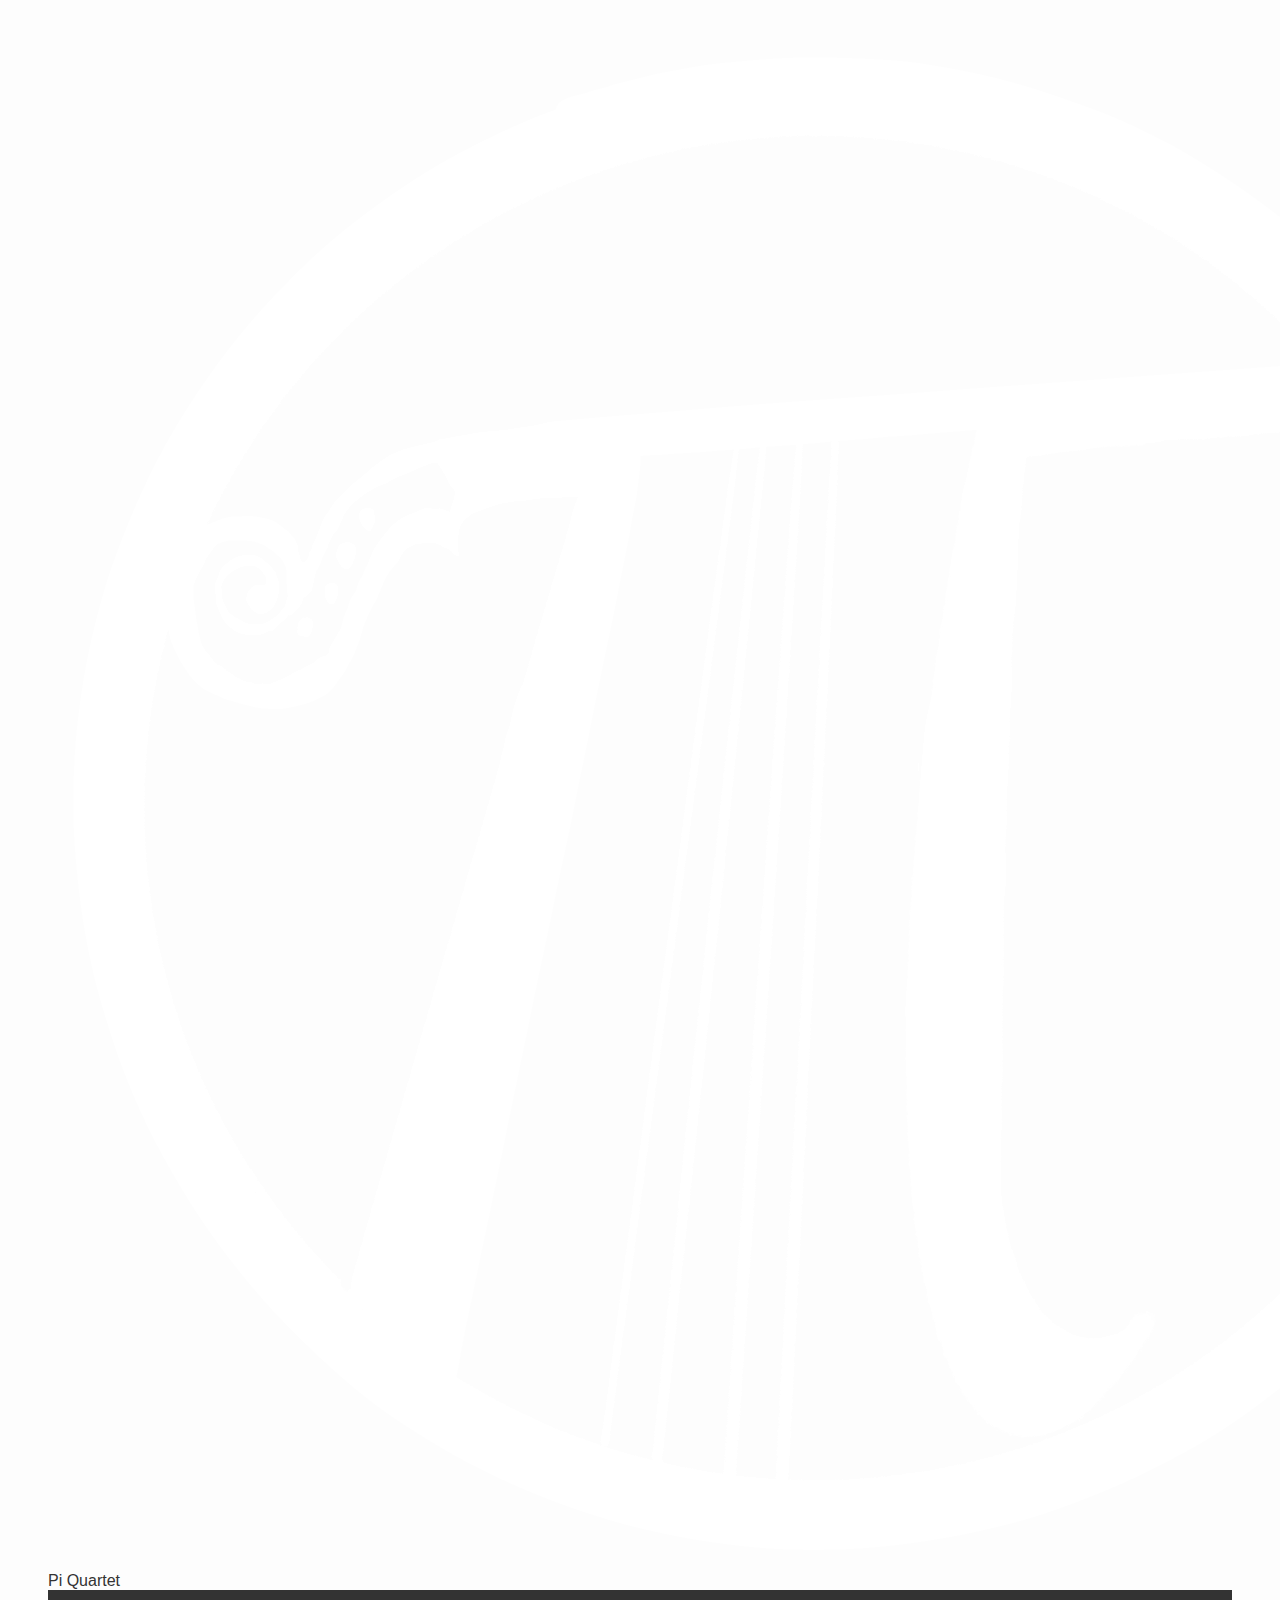
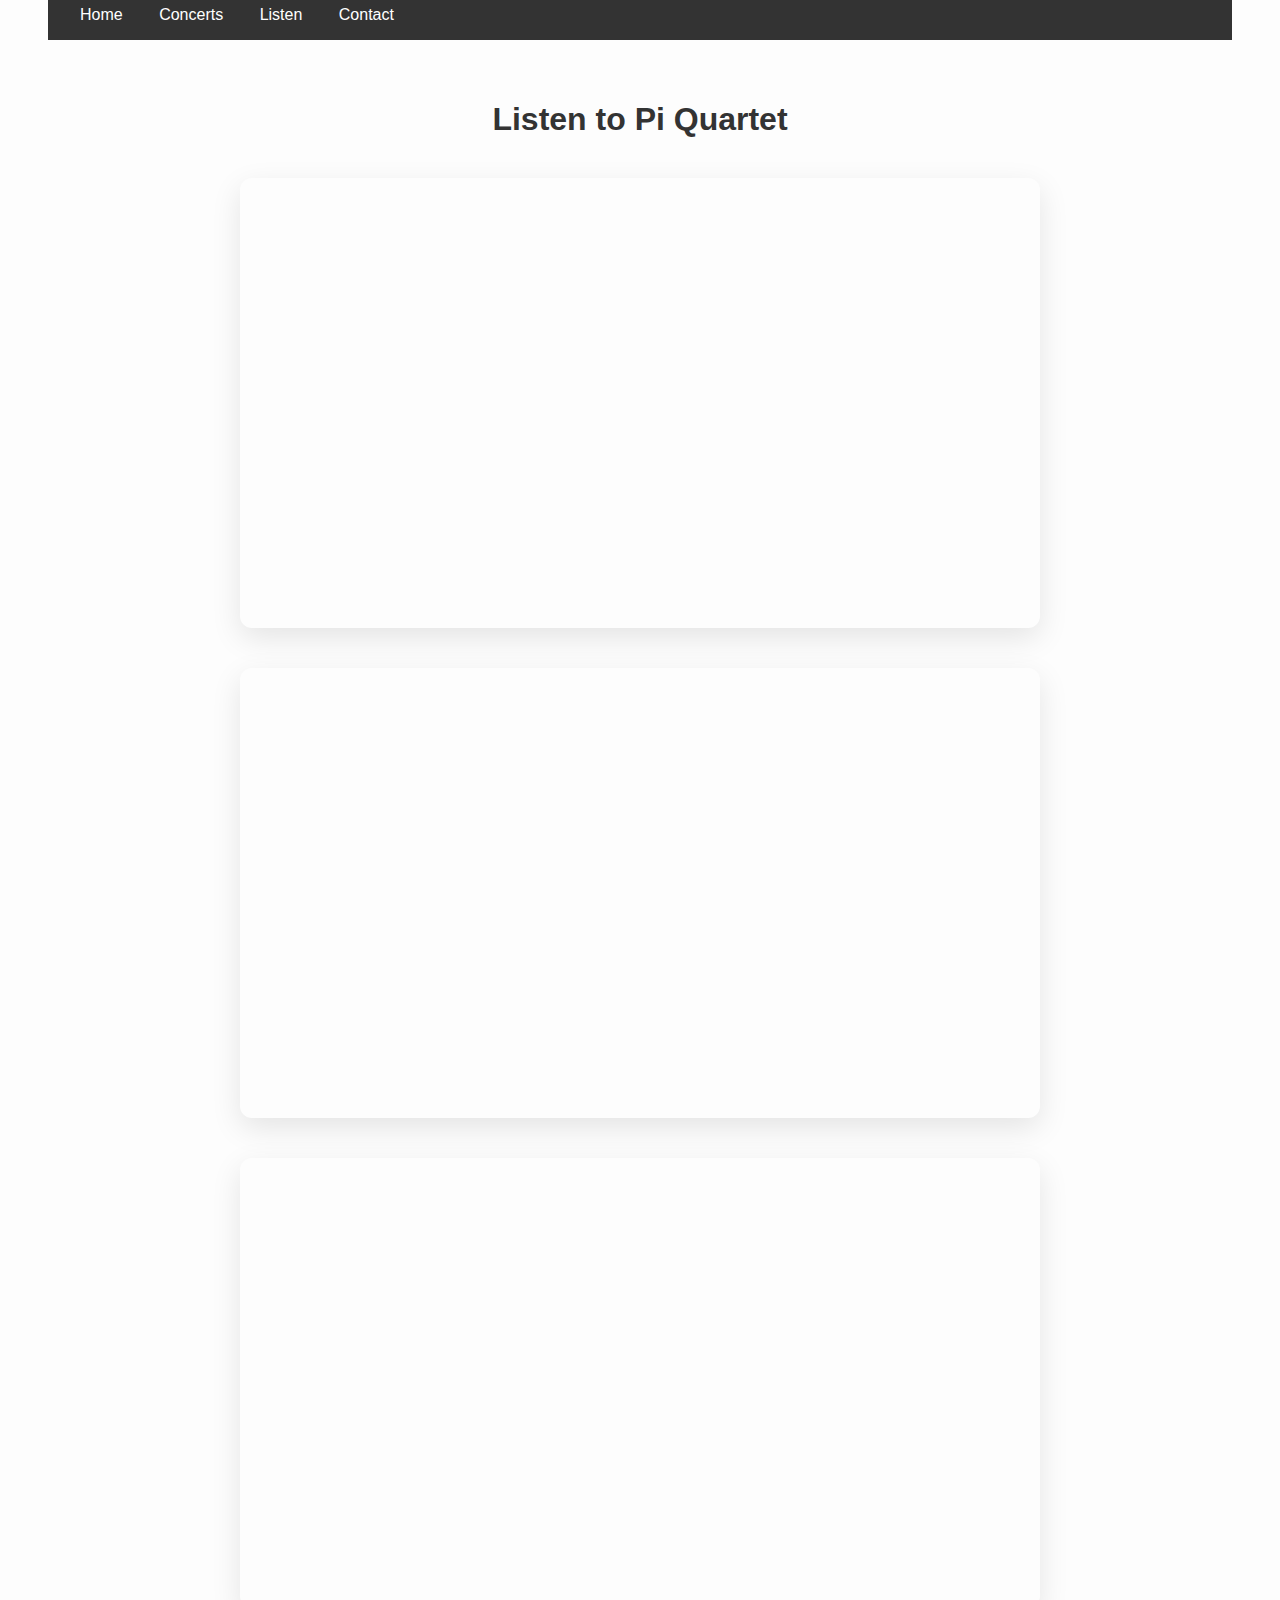
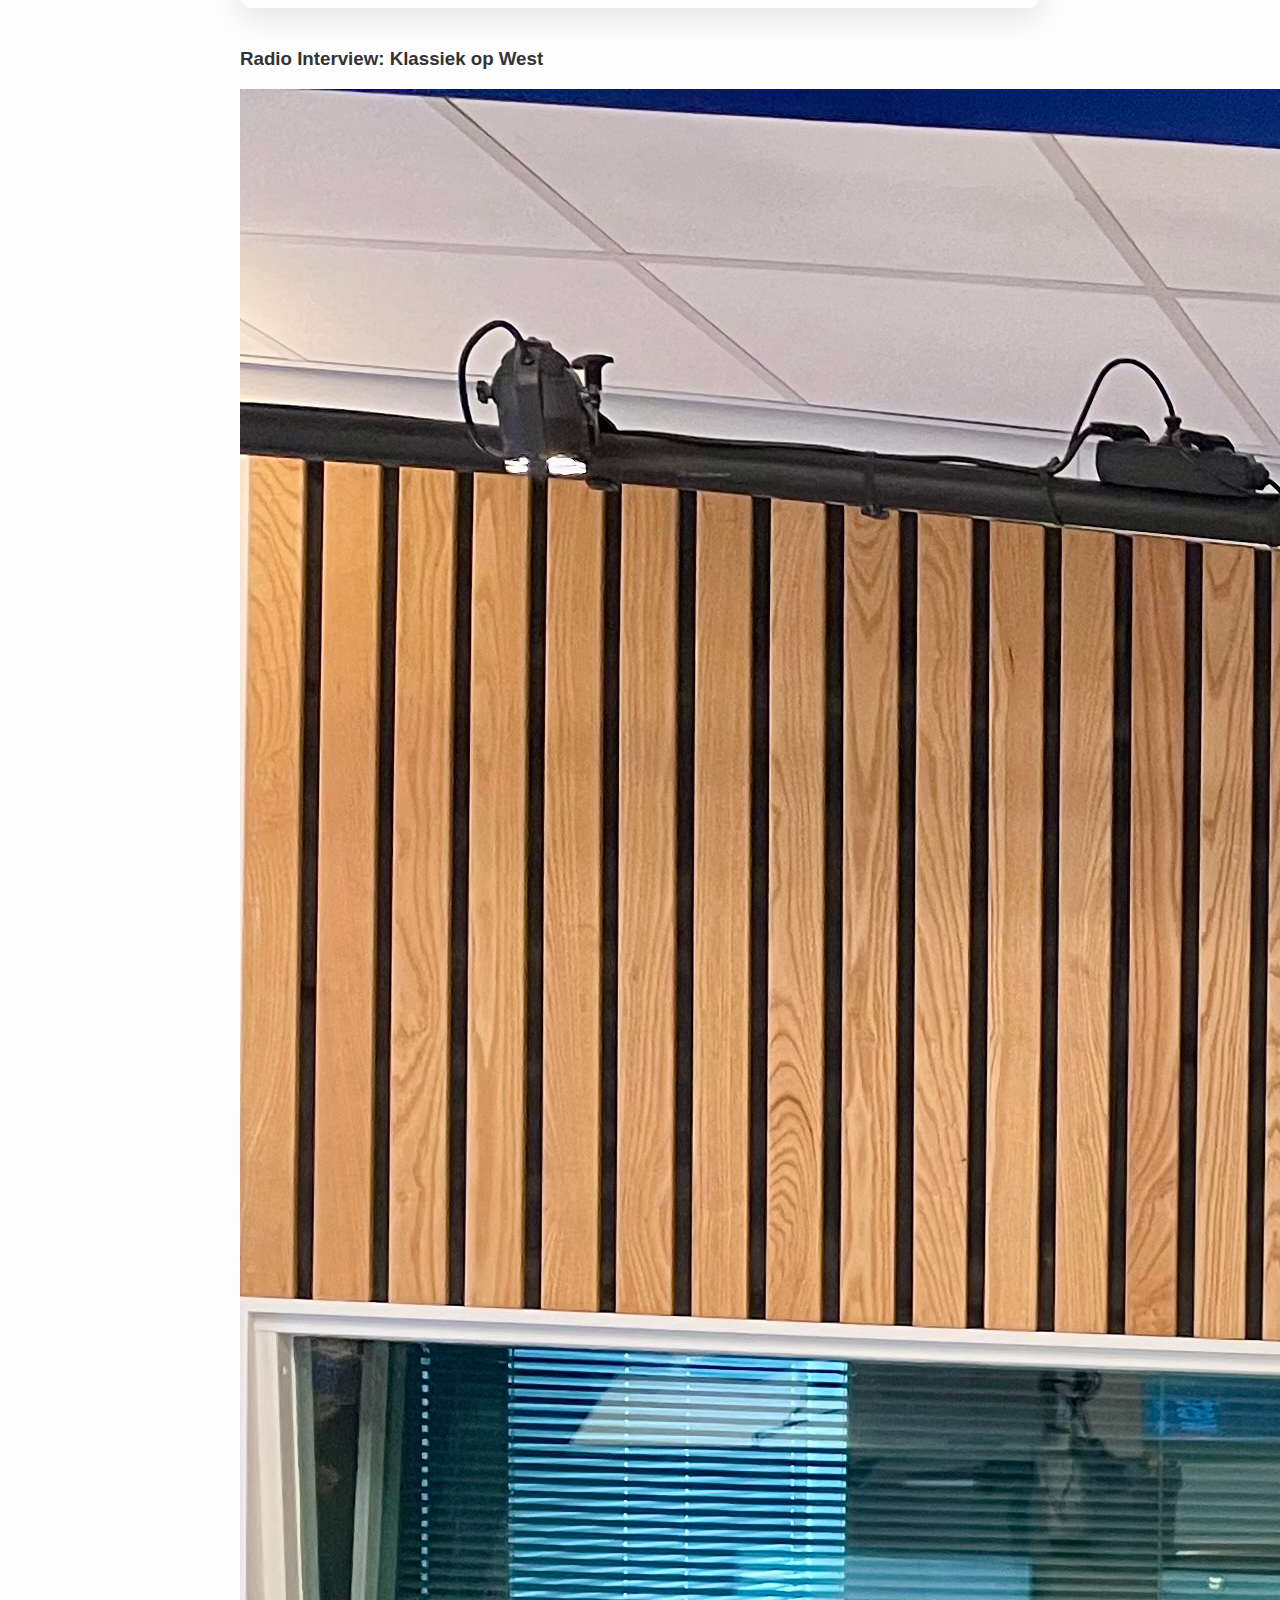
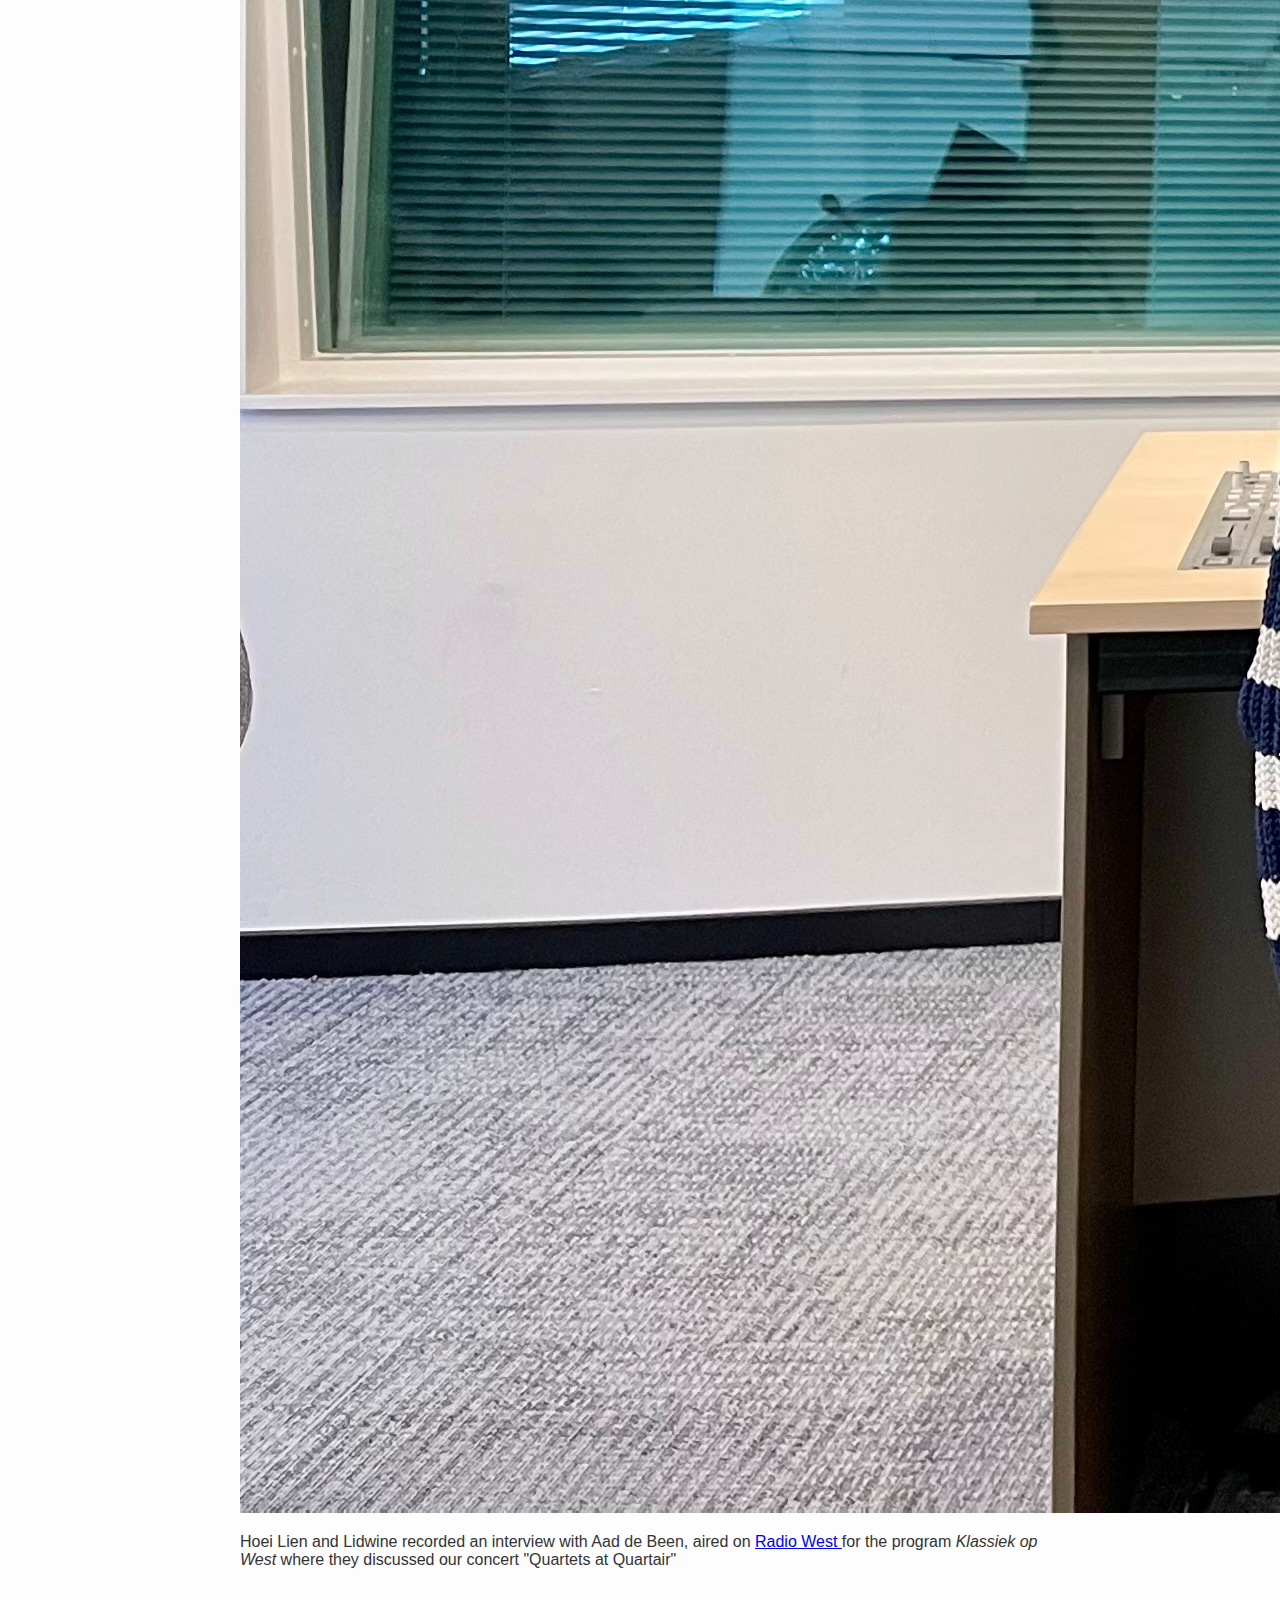
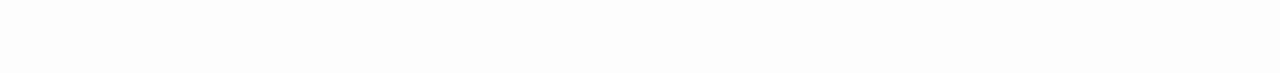
<file: listen/index.html>
<!DOCTYPE html>
<html lang="en">
<head>
  <meta charset="UTF-8">
  <title>Listen – Pi Quartet</title>
  <link rel="stylesheet" href="/style.css" />
  <style>
    .video-section {
      max-width: 800px;
      margin: 0 auto;
      padding: 40px 20px;
    }

    h1 {
      text-align: center;
      margin-bottom: 40px;
    }

    .video-wrapper {
      position: relative;
      padding-bottom: 56.25%; /* 16:9 ratio */
      height: 0;
      overflow: hidden;
      margin-bottom: 40px;
      border-radius: 12px;
      box-shadow: 0 10px 30px rgba(0, 0, 0, 0.1);
    }

    .video-wrapper iframe {
      position: absolute;
      top: 0;
      left: 0;
      width: 100%;
      height: 100%;
      border: none;
    }
  </style>
</head>
<body>
  <body>
  <header class="main-header">
  <div class="header-left">
    <img src="/images/pilogowhitenotext.png" alt="Pi Quartet logo" class="logo" />
    <span class="site-title">Pi Quartet</span>
  </div>
  <nav class="header-nav">
    <a href="/index.html">Home</a>
    <a href="/concerts/">Concerts</a>
    <a href="/listen/">Listen</a>
    <a href="/contact/">Contact</a>
  </nav>
</header>
  <main class="video-section">
    <h1>Listen to Pi Quartet</h1>

    <div class="video-wrapper">
      <iframe src="https://www.youtube.com/embed/0mnXw9a9T_8" allowfullscreen></iframe>
    </div>

    <div class="video-wrapper">
      <iframe src="https://www.youtube.com/embed/l3QL0fUVuy0" allowfullscreen></iframe>
    </div>

    <div class="video-wrapper">
      <iframe src="https://www.youtube.com/embed/RprPrhPvJq4" allowfullscreen></iframe>
    </div>
     <h3>Radio Interview: Klassiek op West</h3>
  <img src="/images/lien-lidwine-radio.jpg" alt="Hoei Lien and Lidwine at Radio West" class="news-image" />
  <p>
    Hoei Lien and Lidwine recorded an interview with Aad de Been, aired on 
    <a href="https://www.omroepwest.nl/radio/programma/klassiek-op-west/270000030" target="_blank" rel="noopener noreferrer">
      Radio West
    </a> 
    for the program <em>Klassiek op West</em> where they discussed our concert "Quartets at Quartair"  
  </p>
  </article>
</script>
  </main>
</body>
</html>
</file>
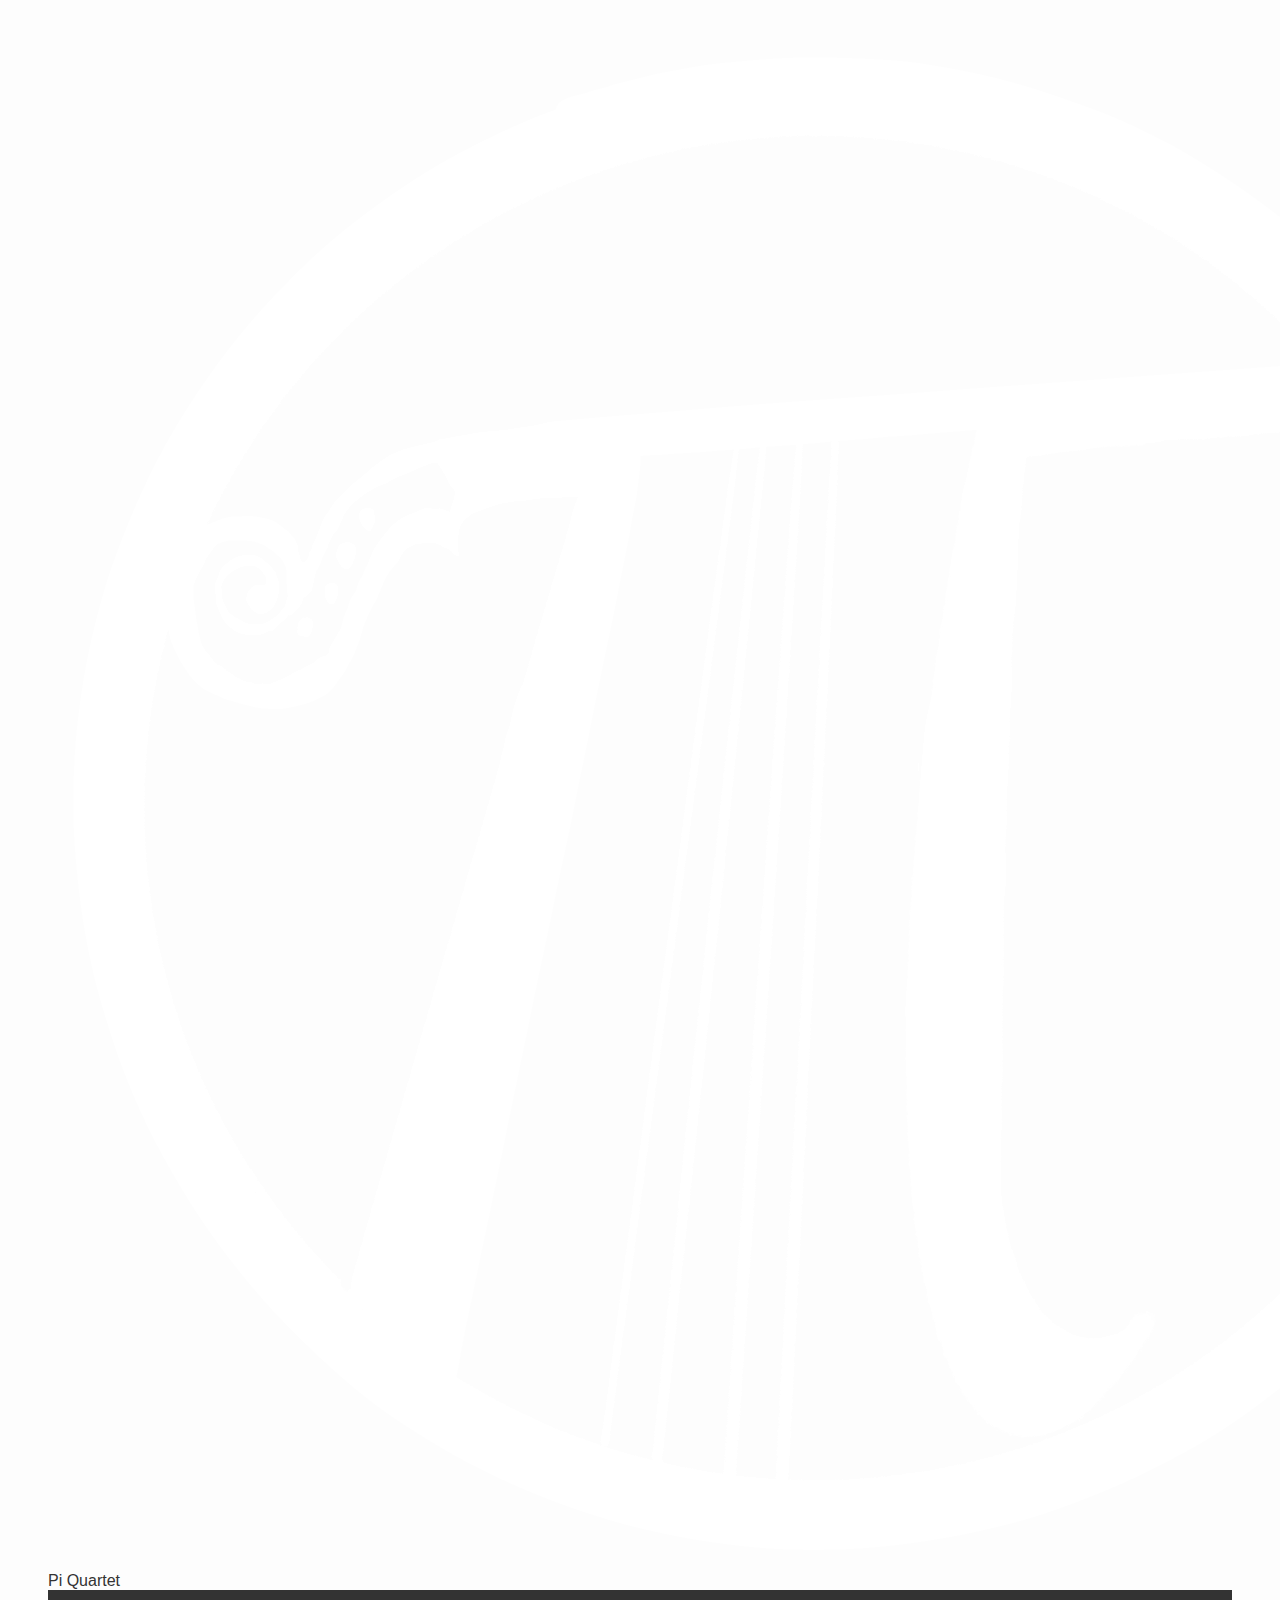
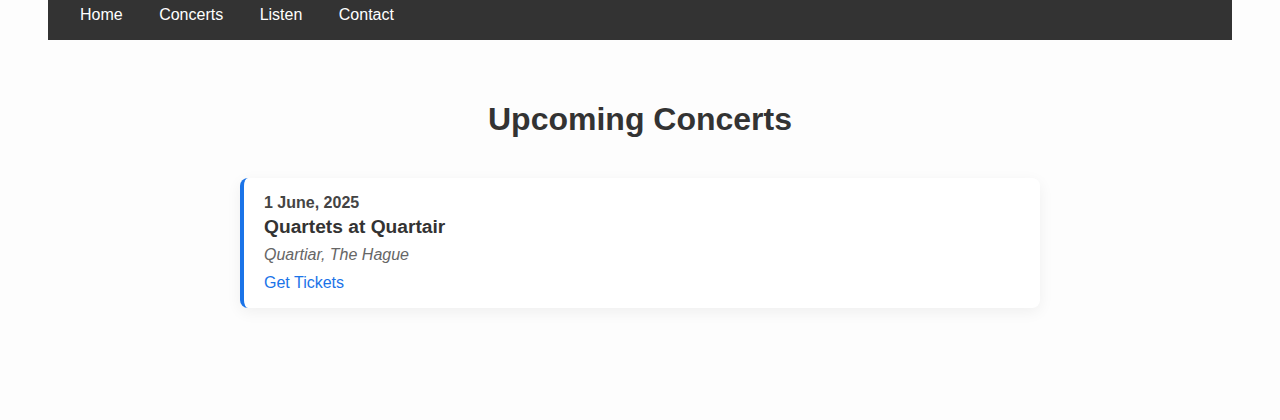
<file: concerts.html>
<!DOCTYPE html>
<html lang="en">
<head>
  <meta charset="UTF-8">
  <title>Concerts – Pi Quartet</title>
  <link rel="stylesheet" href="/style.css">
  <style>
    .concerts-section {
      max-width: 800px;
      margin: 0 auto;
      padding: 40px 20px;
    }

    h1 {
      text-align: center;
      margin-bottom: 40px;
    }

    .event {
      border-left: 4px solid #1a73e8;
      padding: 16px 20px;
      margin-bottom: 24px;
      background-color: #fff;
      border-radius: 8px;
      box-shadow: 0 4px 15px rgba(0,0,0,0.06);
    }

    .event h2 {
      margin: 0 0 8px;
      font-size: 1.2rem;
    }

    .event .date {
      font-weight: bold;
      color: #444;
      margin-bottom: 4px;
    }

    .event .location {
      font-style: italic;
      color: #666;
    }

    .event a {
      display: inline-block;
      margin-top: 10px;
      color: #1a73e8;
      text-decoration: none;
    }

    .event a:hover {
      text-decoration: underline;
    }
  </style>
</head>
<body>
  <header class="main-header">
  <div class="header-left">
    <img src="/images/pilogowhitenotext.png" alt="Pi Quartet logo" class="logo" />
    <span class="site-title">Pi Quartet</span>
  </div>
  <nav class="header-nav">
    <a href="index.html">Home</a>
    <a href="concerts.html">Concerts</a>
    <a href="/listen/">Listen</a>
    <a href="/contact/">Contact</a>
  </nav>
</header>
  <main class="concerts-section">
    <h1>Upcoming Concerts</h1>

    <div class="event">
      <div class="date">1 June, 2025</div>
      <h2>Quartets at Quartair</h2>
      <div class="location">Quartiar, The Hague</div>
      <a href="https://www.eventbrite.com/e/tickets-quartets-quartair-1299277807899?aff=ebdsshcopyurl&utm-campaign=social&utm-content=attendeeshare&utm-medium=discovery&utm-term=" target="_blank">Get Tickets</a>
    </div>

  </main>
</body>
</html>
</file>
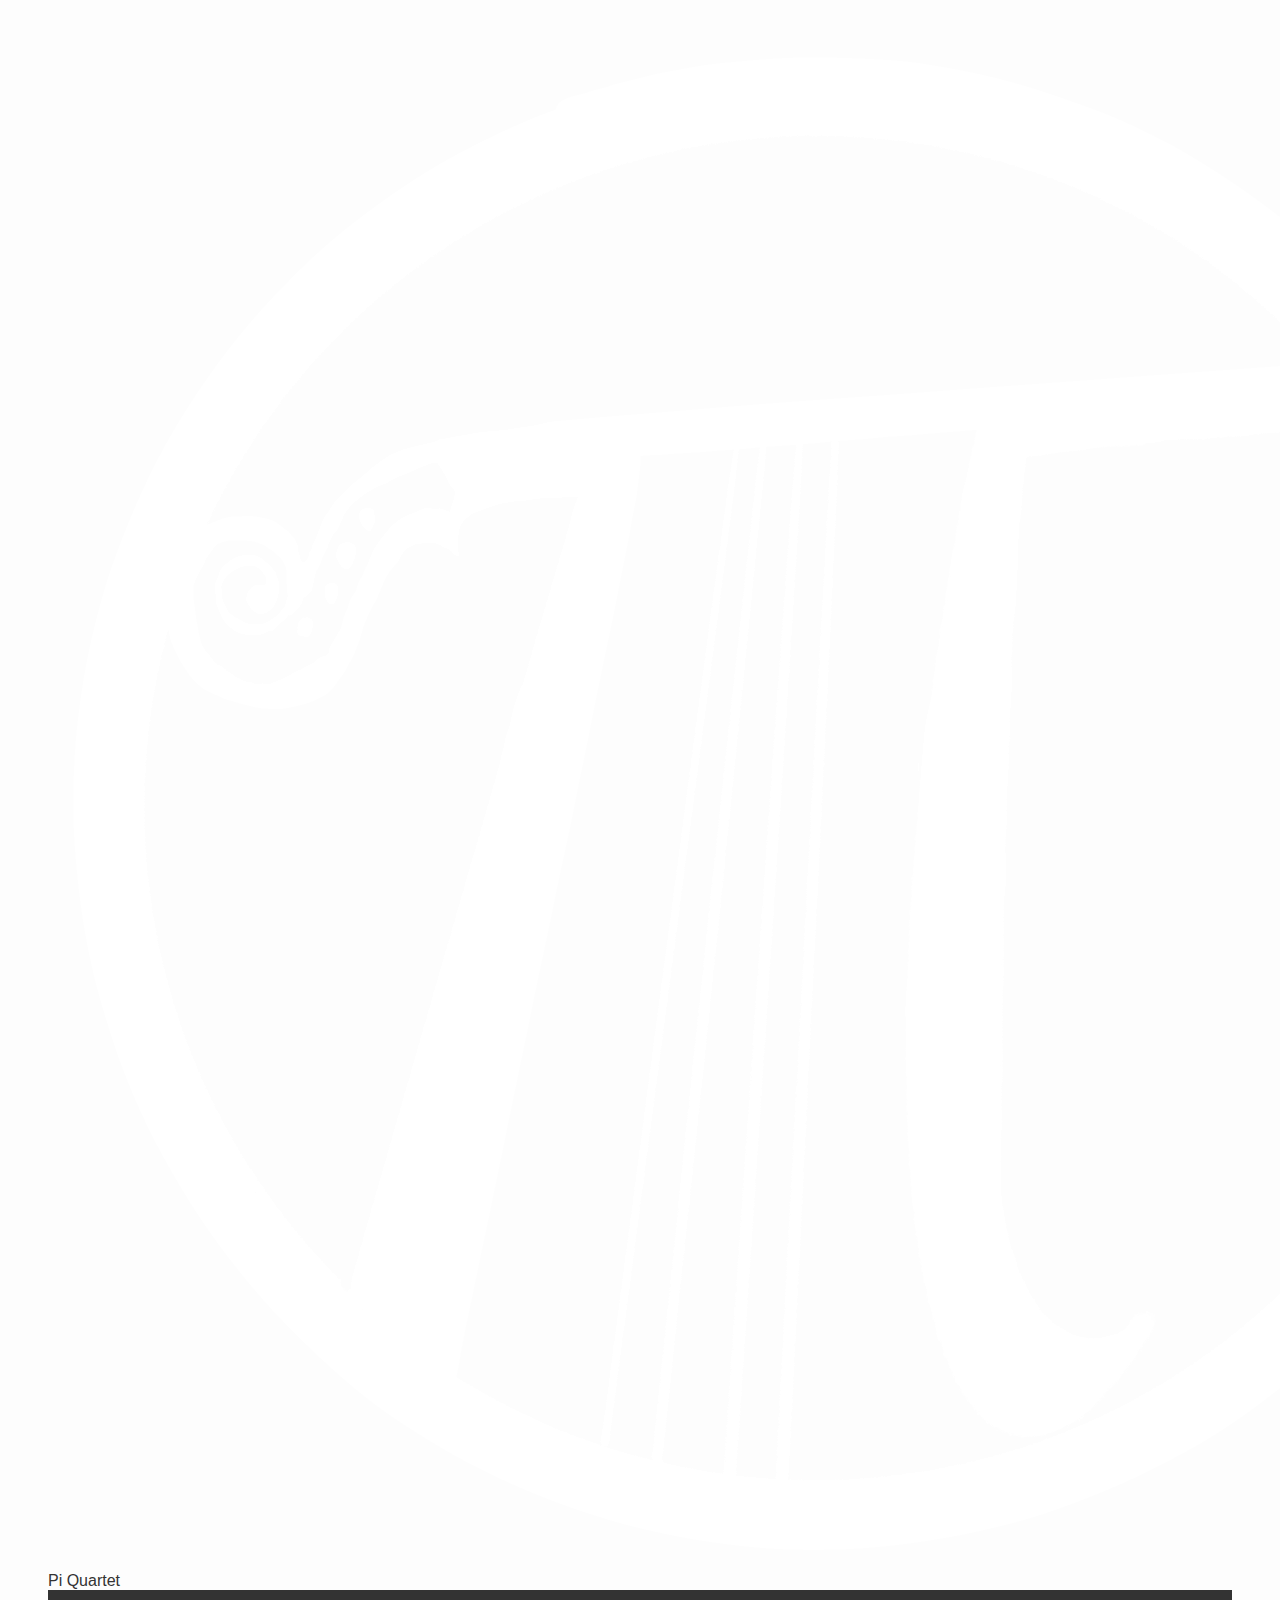
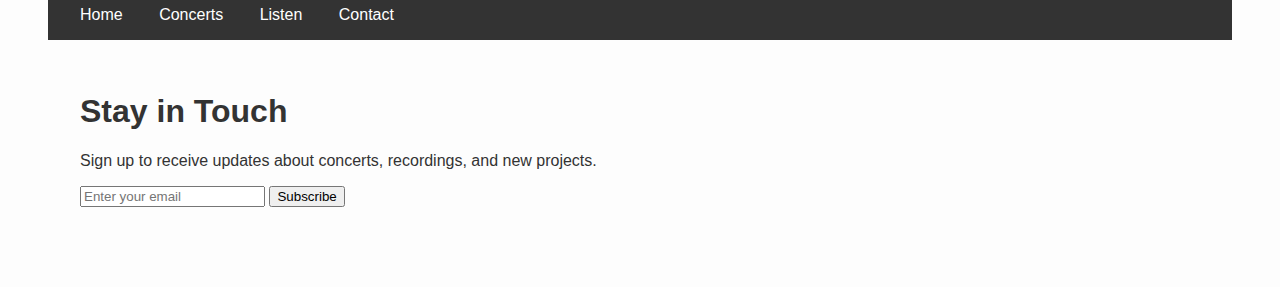
<file: contact.html>
<!DOCTYPE html>
<html lang="en">
<head>
  <meta charset="UTF-8" />
  <meta name="viewport" content="width=device-width, initial-scale=1.0" />
  <title>Contact – Pi Quartet</title>
  <link rel="stylesheet" href="style.css" />
</head>
<body>
 <header class="main-header">
  <div class="header-left">
    <img src="pilogowhitenotext.png" alt="Pi Quartet logo" class="logo" />
    <span class="site-title">Pi Quartet</span>
  </div>
  <nav class="header-nav">
    <a href="index.html">Home</a>
    <a href="concerts.html">Concerts</a>
    <a href="/listen/">Listen</a>
    <a href="contact.html">Contact</a>
  </nav>
</header>

  <main class="content">
    <h1>Stay in Touch</h1>
    <p>Sign up to receive updates about concerts, recordings, and new projects.</p>

    <!-- 📩 Mailchimp form goes here -->
    <div id="mc_embed_signup">
      <!-- Replace the form below with your actual Mailchimp embed code -->
      <form action="http://eepurl.com/jd9dJM" method="post" target="_blank" novalidate>
        <input type="email" name="EMAIL" placeholder="Enter your email" required>
        <input type="submit" value="Subscribe">
      </form>
    </div>

  </main>

</body>
</html>
</file>
<file: style.css>
body {
  font-family: 'Inter', sans-serif;
  color: #333;
  background-color: #fdfdfd;
  padding: 40px;
}

nav {
    background-color: #333;
    padding: 1em;
}

nav a {
    color: white;
    margin: 0 1em;
    text-decoration: none;
}

nav a:hover {
    text-decoration: underline;
}

main {
    padding: 2em;
}
.centered-image {
  display: block;
  margin: 40px auto;
  max-width: 100%;
  width: 800px; /* Adjust this number as needed */
  height: auto;
}
footer {
    text-align: center;
    padding: 1em;
    background-color: #333;
    color: white;
}
</file>
